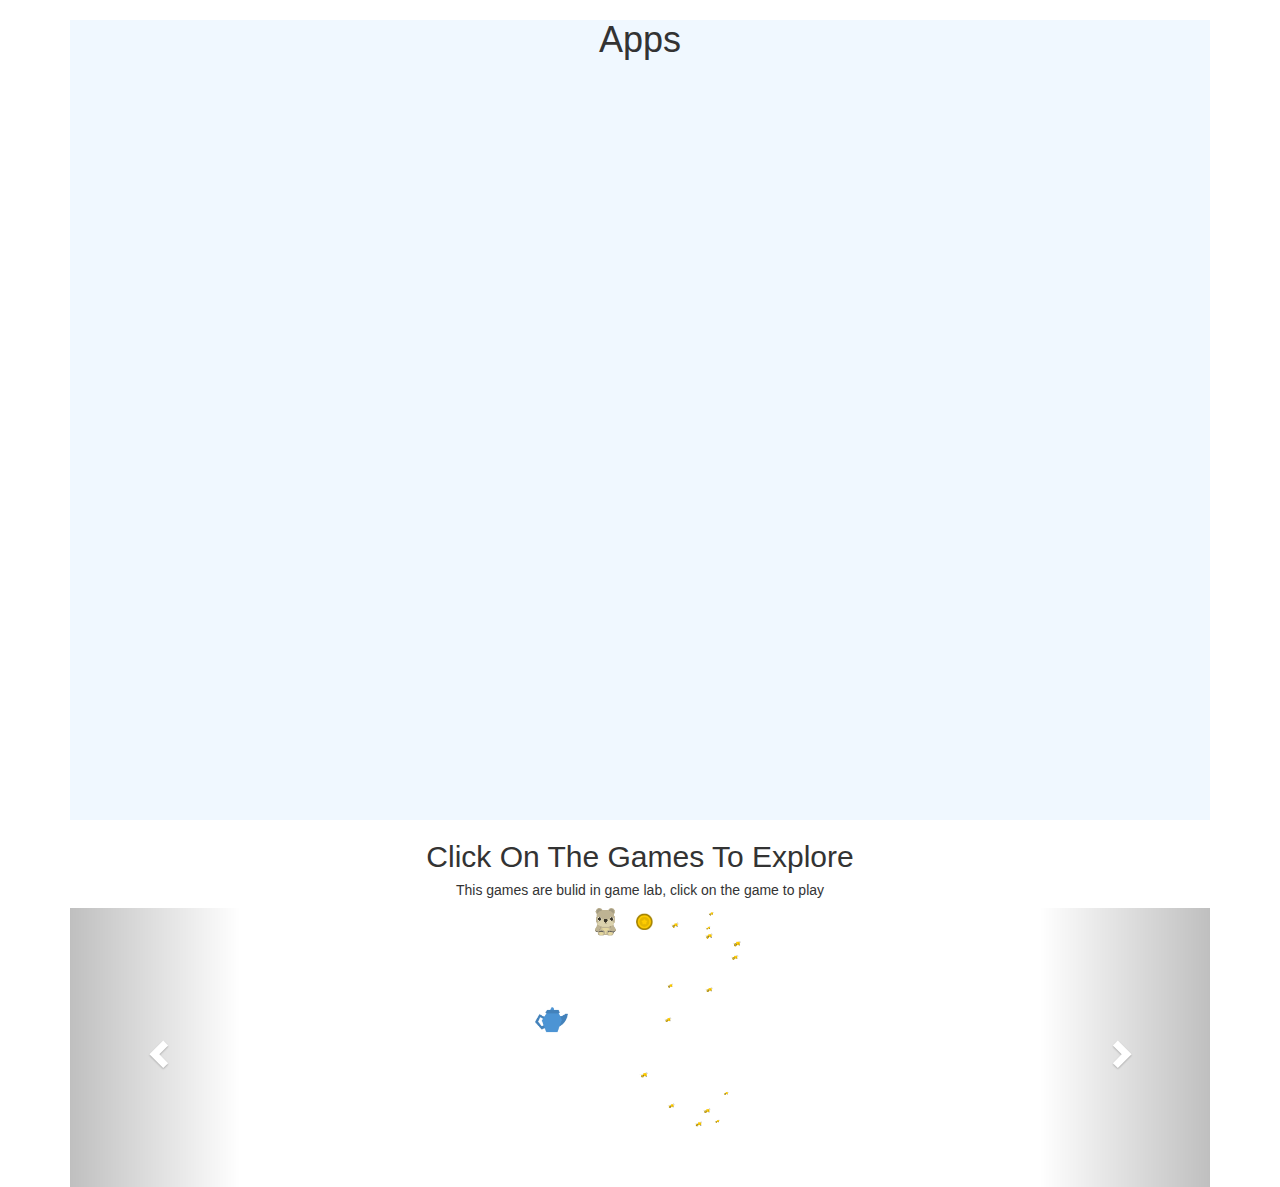
<file: ADV-C62-student/index.html>
<!DOCTYPE html>
<html lang="en">

<head>
    <title>Bootstrap Example</title>
    <meta charset="utf-8">
    <link rel="stylesheet" type="text/css" href="style.css">
    <link rel="stylesheet" href="https://maxcdn.bootstrapcdn.com/bootstrap/3.4.0/css/bootstrap.min.css">
    <script src="https://ajax.googleapis.com/ajax/libs/jquery/3.4.1/jquery.min.js"></script>
    <script src="https://maxcdn.bootstrapcdn.com/bootstrap/3.4.0/js/bootstrap.min.js"></script>
</head>

<body>

    <div class="container">

        <section id="app">
            <h1>Apps</h1>
            <div class="line"></div>
            <iframe width="400" height="620" style="border: 0px;" src="https://studio.code.org/projects/applab/AmAIOlod-80aGvVFcBdbfjebPGUlVaYjI8ECZcJtZks/embed"></iframe>
            <iframe width="400" height="620" style="border: 0px;" src="https://studio.code.org/projects/applab/U9AQsuLnTixFr5caYUBM9qmkuaPCvmuWblFMcUPrC14/embed"></iframe>
        </section>

        <h2>Click On The Games To Explore</h2>

        <h5>This games are bulid in game lab, click on the game to play</h5>

        <div id="myCarousel" class="carousel slide">
            <!-- Wrapper for slides -->

            <div class="carousel-inner">

                <div class="item active">

                    <center>

                        <a href="#" target="_blank">
                            <img src="Winne_Pooh.png" class="img-responsive"> </a>

                        <div class="carousel-content">

                            <p>Winne_Pooh</p>

                        </div>
                    </center>
                </div>

                <div class="item">

                    <center>

                        <a href="#" target="_blank">

                            <img src="Car_game.png" class="img-responsive">

                        </a>

                        <div class="carousel-content">

                            <p>Car_game</p>

                        </div>
                    </center>

                </div>
            </div>
            <!- Left and right controls> <a class="left carousel-control" href="#mycarousel" data-slide="prev">

                    <span class="glyphicon glyphicon-chevron-left">

                    </span> </a> <a class="right carousel-control" href="#myCarousel" data-slide="next">
                    <span class="glyphicon glyphicon-chevron-right">
                    </span></a>
        </div>

    </div>
</body>

</html>
</file>
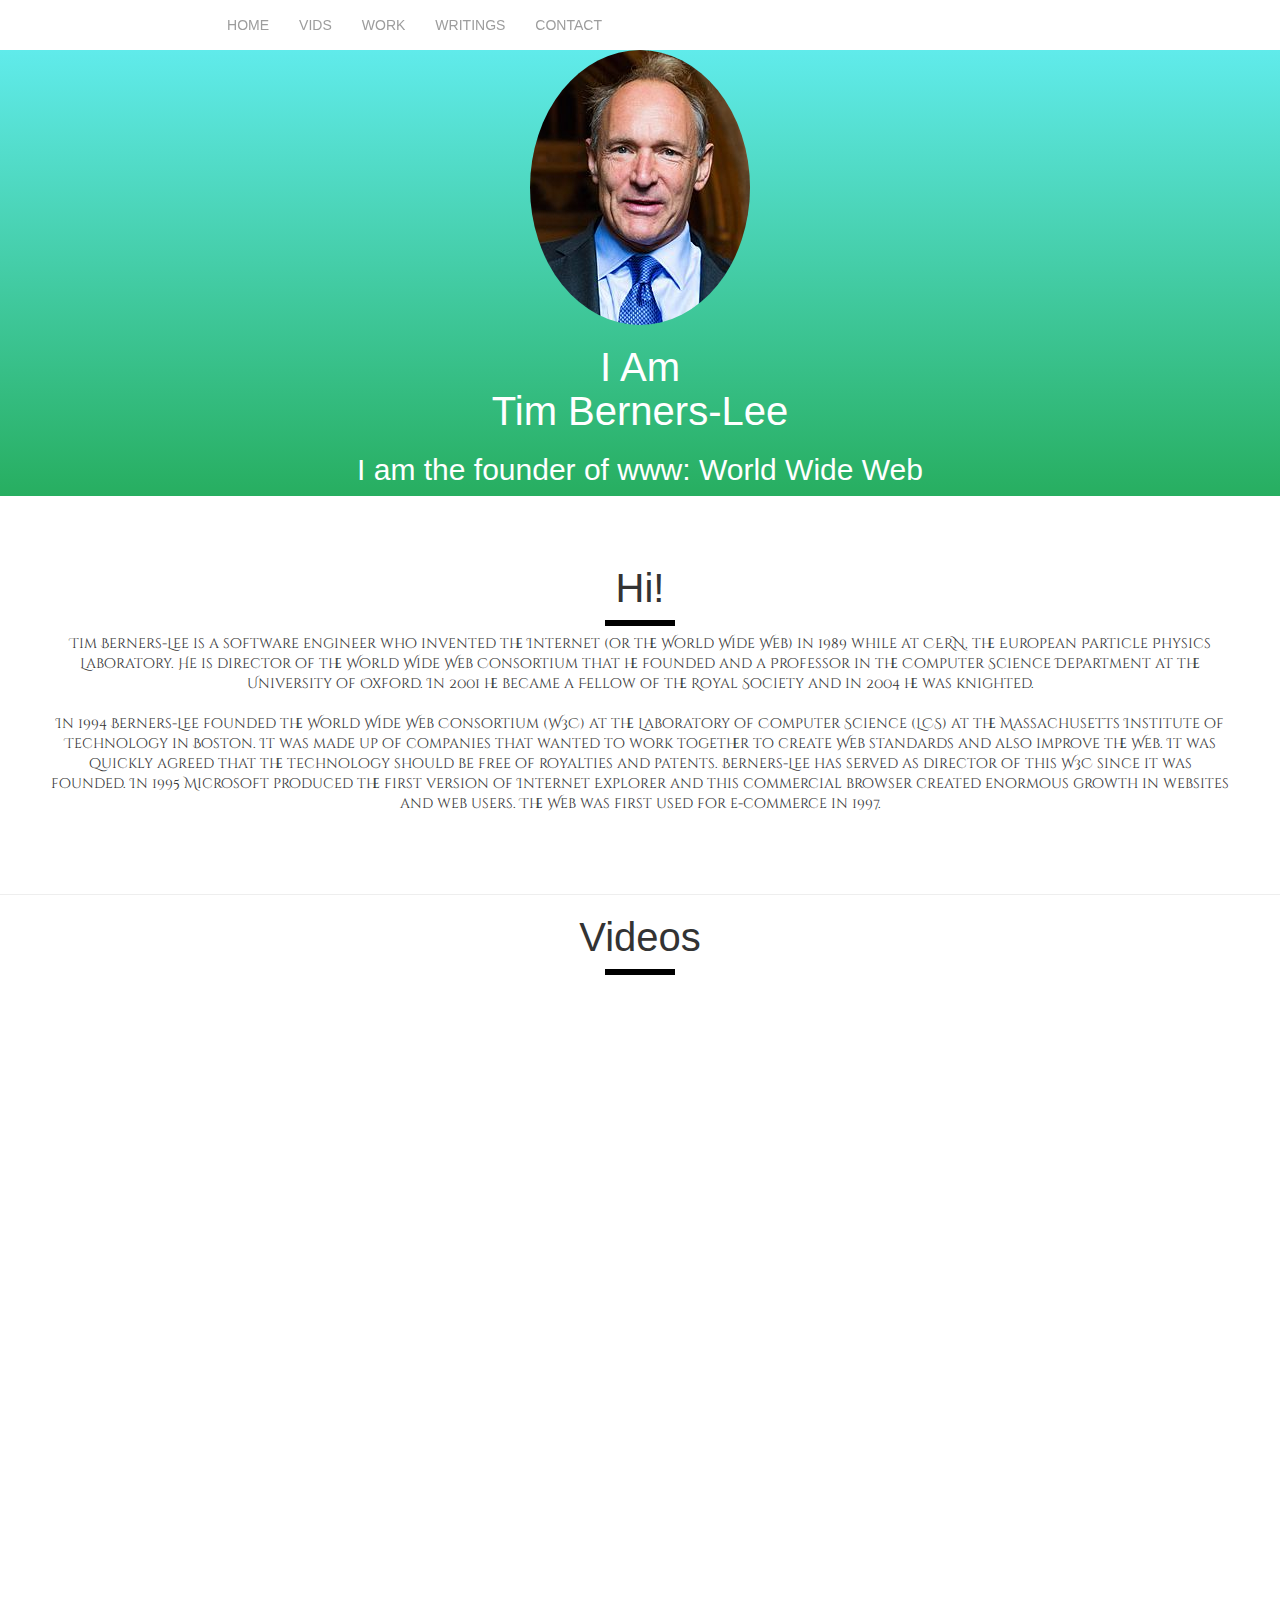
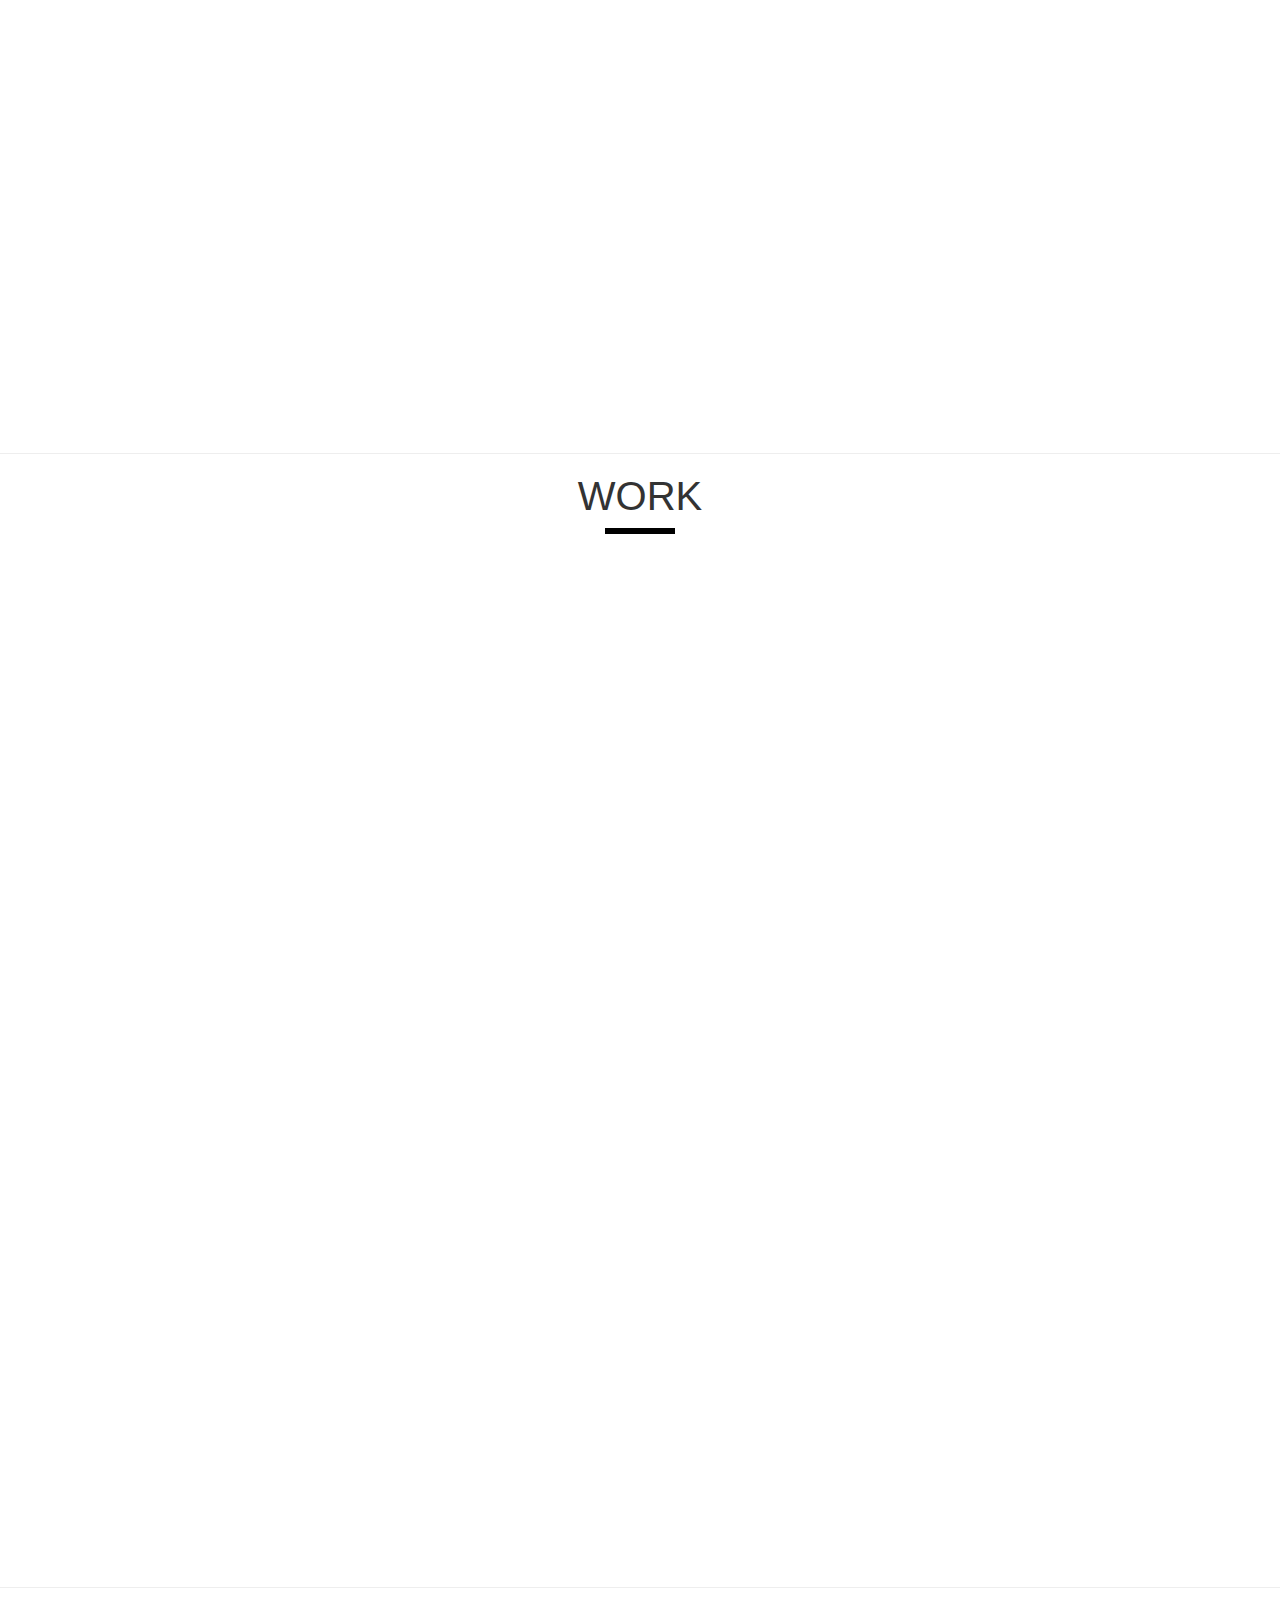
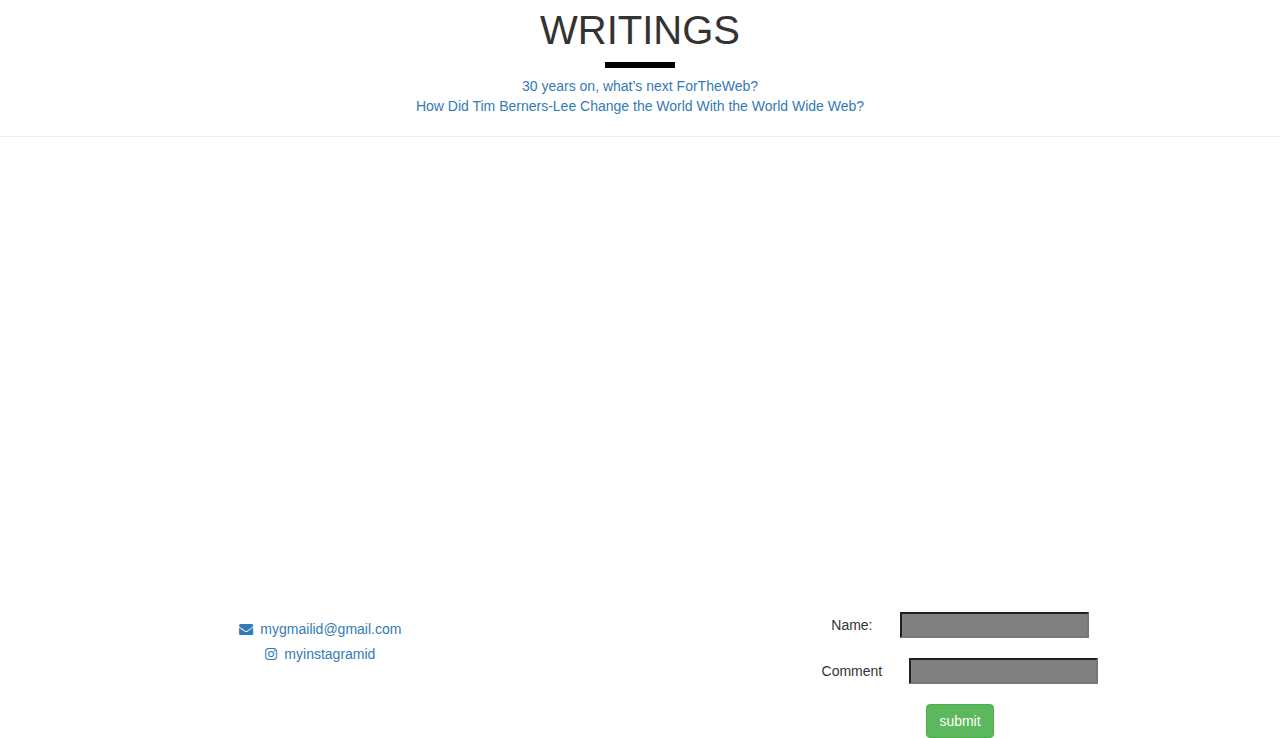
<file: ADV-C68-student/index.html>
<!DOCTYPE html>
<html lang="en">
<head>
    <meta charset="utf-8">
  <meta name="viewport" content="width=device-width, initial-scale=1">
    
<link rel="stylesheet" href="https://maxcdn.bootstrapcdn.com/bootstrap/3.4.0/css/bootstrap.min.css">
    
<script src="https://ajax.googleapis.com/ajax/libs/jquery/3.4.1/jquery.min.js"></script>

<script src="https://maxcdn.bootstrapcdn.com/bootstrap/3.4.0/js/bootstrap.min.js"></script>

<title>Sir Tim Berners-Lee</title>

<link href="https://fonts.googleapis.com/css?family=Cinzel+Decorative&display=swap" rel="stylesheet"> 

<link rel="stylesheet" href="https://cdnjs.cloudflare.com/ajax/libs/font-awesome/4.7.0/css/font-awesome.min.css">

<link rel="stylesheet" type="text/css" href="style.css">
 
</head>

<body>
<nav class="navbar-inverse my_nav_bar">
    <div class="navbar-header">
        <button type="button" class="navbar-toggle" data-toggle="collapse"data-target="#myNavbar">
            <span class="icon-bar"></span>
            <span class="icon-bar"></span>
            <span class="icon-bar"></span>
            <span class="icon-bar"></span>
        </button>
        <a class="navbar-brand" href="#">Debankit Bhattacharya</a>
    </div>
    <div class="collapse-navbar-collapse" id="myNavbar">
        <ul class="nav navbar-nav">
            <li><a href="#welcome">HOME</a></li>
            <li><a href="#videos">VIDS</a></li>
            <li><a href="#work">WORK</a></li>
            <li><a href="#writings">WRITINGS</a></li>
            <li><a href="#contact">CONTACT</a></li>

        </ul>
    </div>
</nav>


    <section id="welcome">
        <img src="stbl.jpg" class="profile img-circle">
        <h1 >I Am 
            <br>
            <span id="name" >Tim Berners-Lee</span>
        </h1>
        <h2 > I am the founder of www: World Wide Web</h2>
    </section>


    <section id="bio">
        <h1>Hi!</h1>
        <div class="line"></div>
        <p>Tim Berners-Lee is a software engineer who invented the Internet (or the World Wide Web) in 1989 while at CERN, the European Particle Physics Laboratory.

            He is director of the World Wide Web Consortium that he founded and a Professor in the Computer Science Department at the University of Oxford.

            In 2001 he became a Fellow of the Royal Society and in 2004 he was knighted.<br><br>In 1994 Berners-Lee founded the World Wide Web Consortium (W3C) at the Laboratory of Computer Science (LCS) at the Massachusetts Institute of Technology in Boston. It was made up of companies that wanted to work together to create Web standards and also improve the Web. It was quickly agreed that the technology should be free of royalties and patents. Berners-Lee has served as director of this W3C since it was founded.

            In 1995 Microsoft produced the first version of Internet Explorer and this commercial browser created enormous growth in websites and web users.

            The Web was first used for e-commerce in 1997.</p>
    </section>

<hr>
    <section id="videos">
        <h1>Videos</h1>
        <div class="line"></div>
        <br>
        <iframe src="https://www.youtube.com/embed/OM6XIICm_qo" frameborder="0" allow="accelerometer; autoplay; encrypted-media; gyroscope; picture-in-picture" allowfullscreen class="video1" height="500" > </iframe>
        <br>
        <br>

        <iframe height="500" src="https://www.youtube.com/embed/J8hzJxb0rpc" frameborder="0" allow="accelerometer; autoplay; encrypted-media; gyroscope; picture-in-picture" allowfullscreen class="video2" ></iframe>
    </section>

<hr>
    <section id="work" style="width: 100%;">
        <h1>WORK</h1>
        <div class="line"></div>
        <iframe class="work_iframe" height="1000" src="https://en.wikipedia.org/wiki/Tim_Berners-Lee#Career_and_research" frameborder="0" style="width: 80%; margin: 10px;"></iframe>

    </section>

    <hr>

    <section id="writings">
        <h1 style="f">WRITINGS</h1>
        <div class="line"></div>
        <a class="article" href="https://webfoundation.org/2019/03/web-birthday-30" target="_blank">30 years on, what’s next ForTheWeb?</a>
        <br>
        <a class="article" href="https://interestingengineering.com/how-did-tim-berners-lee-change-the-world-with-the-world-wide-web" target="_blank">How Did Tim Berners-Lee Change the World With the World Wide Web?</a>
    </section>
    <hr>

<section id="contact">
    <iframe src="https://www.google.com/maps/embed?pb=!1m14!1m8!1m3!1d15078.353856082635!2d72.8906491!3d19.1257017!3m2!1i1024!2i768!4f13.1!3m3!1m2!1s0x0%3A0xacf72f56793d190a!2sWHITEHAT%20EDUCATION%20TECHNOLOGY%20PVT%20LTD!5e0!3m2!1sen!2sin!4v1573468987088!5m2!1sen!2sin" height="450" frameborder="0"  allowfullscreen=""></iframe>


    <div class="contact_1 col-lg-6 col-md-6 col-sm-6 col-xs-12" >
           <a href="mailto:my@gmail.com?Subject=Hi">
               <h5><i class="fa fa-envelope"></i>&nbsp;&nbsp;mygmailid@gmail.com</h5>
            </a> 

           <a href="#"> 
               <h5><i class="fa fa-instagram" ></i>&nbsp;&nbsp;myinstagramid</h5>
            </a> 
        </div>
        <div class="contact_2 col-lg-6 col-md-6 col-sm-6 col-xs-12">
            <form>
                <span>
                    Name:
                </span>
                &nbsp;&nbsp;&nbsp;&nbsp;&nbsp;
                <input type="text" name="name" required>
                <br>
                <br>
                <span>
                    Comment
                </span>
                &nbsp;&nbsp;&nbsp;&nbsp;&nbsp;
                <input type="text" name="Comment" required>
                <br>
                <br>
                <input type="submit" value="submit" class="btn btn-success">
            </form>
        </div>
    
    </section>

</body></html>
</file>
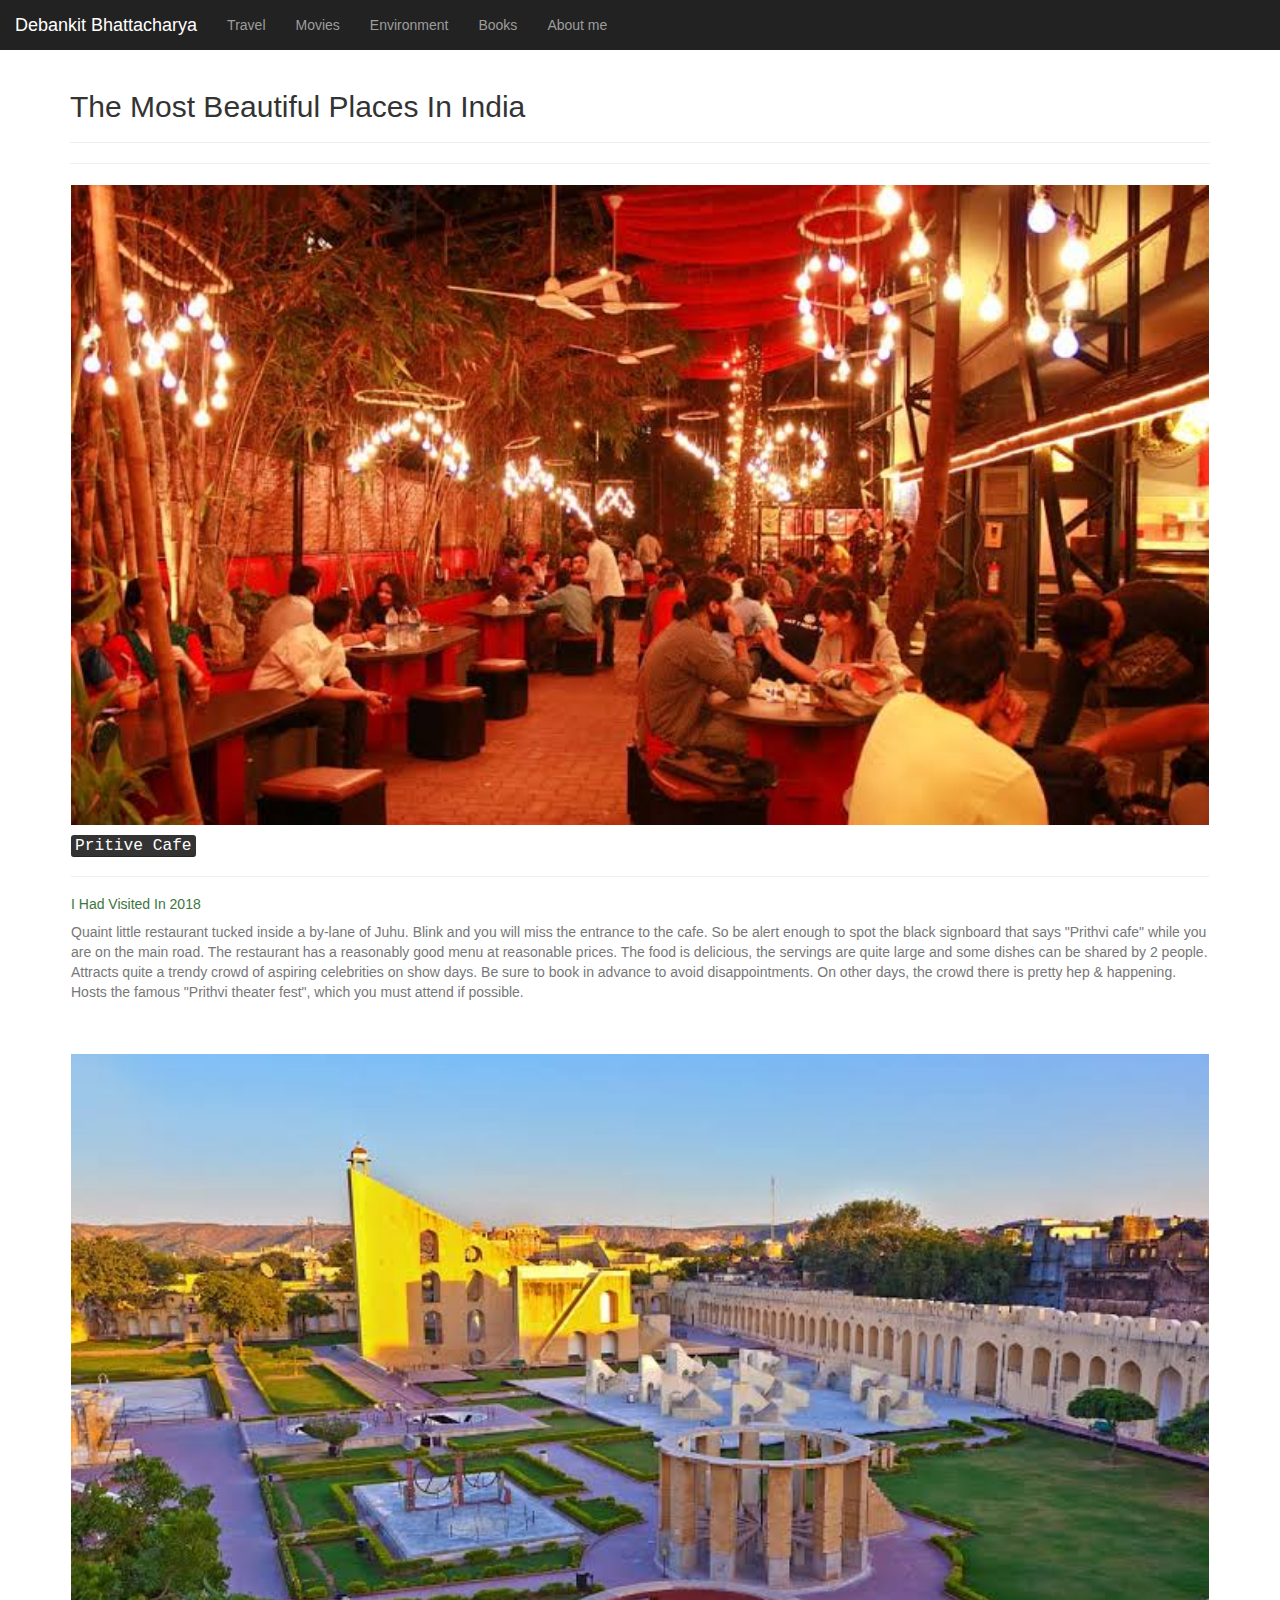
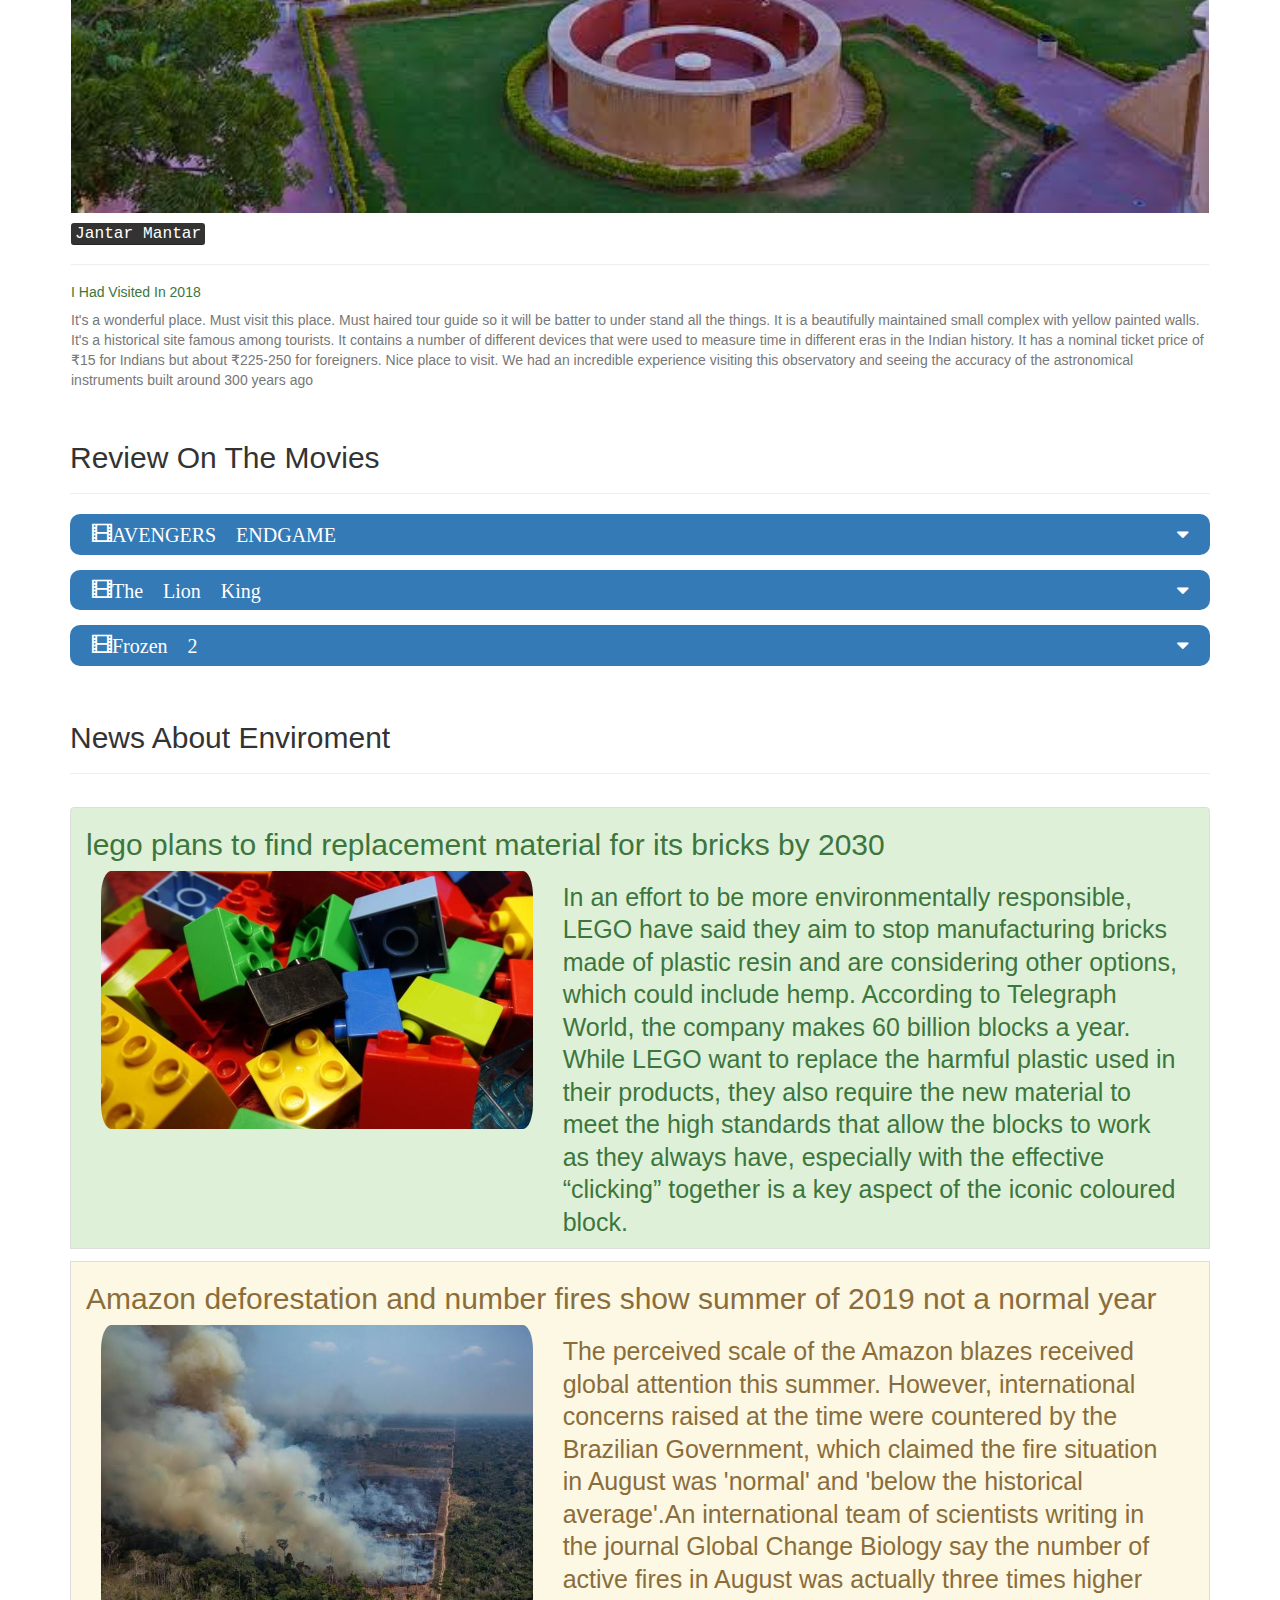
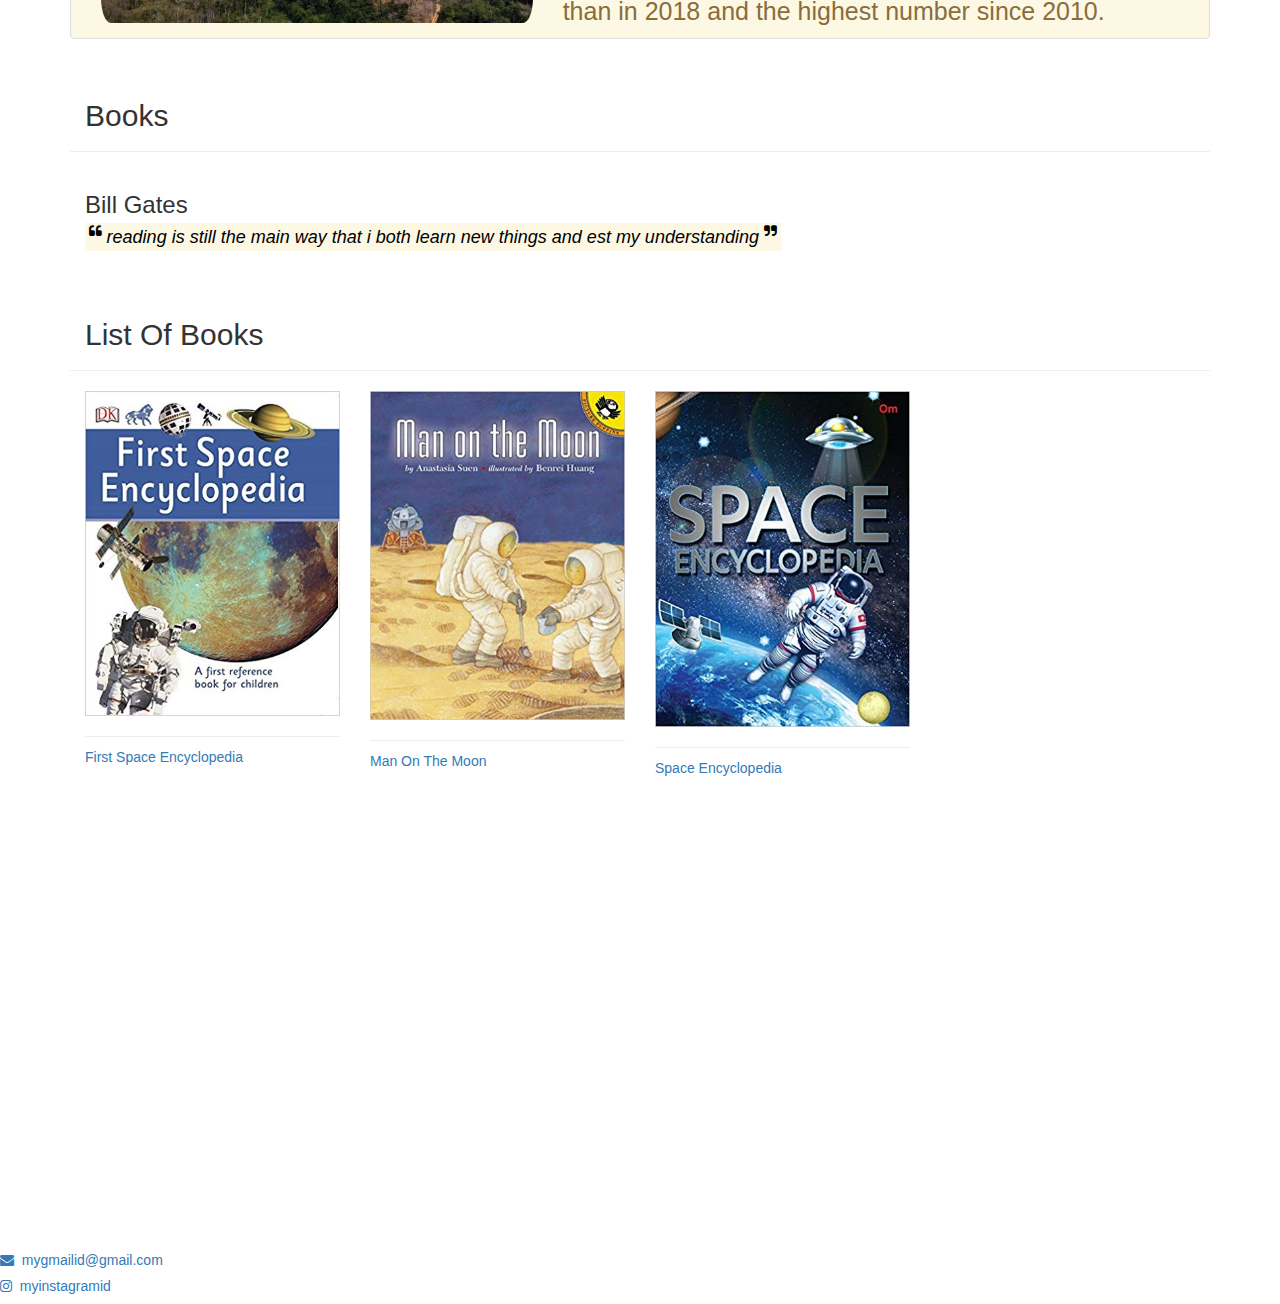
<file: ADV-C69-student/index.html>
<!DOCTYPE html>
<html>

<head>
    <title>Blog</title>
    <meta name="viewport" content="width=device-width, initial-scale=1">

    <link rel="stylesheet" href="https://maxcdn.bootstrapcdn.com/bootstrap/3.4.0/css/bootstrap.min.css">

    <script src="https://ajax.googleapis.com/ajax/libs/jquery/3.4.1/jquery.min.js"></script>

    <script src="https://maxcdn.bootstrapcdn.com/bootstrap/3.4.0/js/bootstrap.min.js"></script>

    <link rel="stylesheet" href="https://cdnjs.cloudflare.com/ajax/libs/font-awesome/4.7.0/css/font-awesome.min.css">

    <link rel="stylesheet" href="style.css">

</head>

<body>

    <nav class="navbar-inverse" style="position:sticky;top:0;z-index:99999">

        <div class="navbar-header">
            <button type="button" class="navbar-toggle" data-toggle="collapse" data-target="#myNavbar">
                <span class="icon-bar"></span>
                <span class="icon-bar"></span>
                <span class="icon-bar"></span>
            </button>
            <a class="navbar-brand" href="#"> Debankit Bhattacharya</a>
        </div>

        <div class="collapse navbar-collapse" id="myNavbar">
            <ul class="nav navbar-nav">
                <li><a href="#travel">Travel</a></li>
                <li><a href="#movies">Movies</a></li>
                <li><a href="#enviroment">Environment</a></li>
                <li><a href="#books">Books</a></li>
                <li><a href="#About_me">About me</a></li>
            </ul>
        </div>

    </nav>

    <div class="container">

        <div class="page-header" id="travel">

            <h2 class="text-capitalize"> The most beautiful places in India</h2>

        </div>
        <hr>
        <centre>
            <div class="travel_maindiv">
                <img class="img-responsive" src="trave1.jpeg">
                <h4 class="text-capitalize"> <kbd> pritive Cafe</kbd> </h4>

                <hr>
                <h5 class="text-capitalize text-success text-left ">
                    i had visited in 2018 </h5>

                <p class="text-muted text-left">Quaint little restaurant tucked inside a by-lane of Juhu. Blink and you will miss the entrance to the cafe. So be alert enough to spot the black signboard that says "Prithvi cafe" while you are on the main road. The restaurant has a reasonably good menu at reasonable prices. The food is delicious, the servings are quite large and some dishes can be shared by 2 people. Attracts quite a trendy crowd of aspiring celebrities on show days. Be sure to book in advance to avoid disappointments. On other days, the crowd there is pretty hep & happening. Hosts the famous "Prithvi theater fest", which you must attend if possible.</p>
            </div>

        </centre>
        <br>
        <br>
        <centre>
            <div class="travel_maindiv">
                <img class="img-responsive" src="travel2.jpeg">
                <h4 class="text-capitalize"> <kbd> jantar mantar </kbd> </h4>

                <hr>
                <h5 class="text-capitalize text-success text-left ">
                    i had visited in 2018 </h5>

                <p class="text-muted text-left">It's a wonderful place. Must visit this place. Must haired tour guide so it will be batter to under stand all the things. It is a beautifully maintained small complex with yellow painted walls. It's a historical site famous among tourists. It contains a number of different devices that were used to measure time in different eras in the Indian history. It has a nominal ticket price of ₹15 for Indians but about ₹225-250 for foreigners. Nice place to visit. We had an incredible experience visiting this observatory and seeing the accuracy of the astronomical instruments built around 300 years ago</p>
            </div>
        </centre>



        <div class="page-header" id="movies">
            <h2 class="text-capitalize">review on the movies</h2>
        </div>
        <div class="bg-primary movie_head" data-toggle="collapse" data-target="#avengers_endgame">

            <span class="glyphicon glyphicon-film">AVENGERS ENDGAME</span>

            <i class="fa fa-sort-desc"></i>
        </div>

        <div id="avengers_endgame" class="collapse">
            <div class="col-lg-3 col-md-3 col-sm-3 col-xs-12">
                <img src="movie1.jpeg" class="img-responsive img-thumbnail">
            </div>

            <div class="col-lg-9 col-md-9 col-sm-9 col-xs-12 movie_text">

                <h5 class=" text-success text-left text-capitalize">excellent film

                    <span class="glyphicon glyphicon-star"></span>
                    <span class="glyphicon glyphicon-star"></span>
                    <span class="glyphicon glyphicon-star"></span>
                    <span class="glyphicon glyphicon-star"></span>
                </h5>
                <p>Saw it today with my kids and they loved it.You should have a minimal previous understanding of the movies or you’ll miss 40% of the fun.At minimum:Infinity WarCivil WarBlack PantherAge ofAnt Man and the WaspProblem is that the whole movie is homage to all movies. Yet you will enjoy it a lot.There is at the beginning of the movie a (spoiler alert) head dismemberment that is quite impressive. But most is comic book style figand battles.Must go to bathroom just before the movie because ut does last 3 hours all worthwhile.</p>

            </div>

        </div>


        <div class="bg-primary movie_head" data-toggle="collapse" data-target="#The_lion_king">

            <span class="glyphicon glyphicon-film">The Lion King</span>

            <i class="fa fa-sort-desc"></i>
        </div>

        <div id="The_lion_king" class="collapse">
            <div class="col-lg-3 col-md-3 col-sm-3 col-xs-12">
                <img src="movie2.jpg" class="img-responsive img-thumbnail">
            </div>

            <div class="col-lg-9 col-md-9 col-sm-9 col-xs-12 movie_text">

                <h5 class=" text-success text-left text-capitalize">excellent film

                    <span class="glyphicon glyphicon-star"></span>
                    <span class="glyphicon glyphicon-star"></span>
                    <span class="glyphicon glyphicon-star"></span>
                    <span class="glyphicon glyphicon-star"></span>
                    <span class="glyphicon glyphicon-star"></span>
                    <span class="glyphicon glyphicon-star"></span>

                </h5>
                <p>Saw it today with my kids and they loved it.You should have a minimal previous understanding of the movies or you’ll miss 40% of the fun.At minimum:Infinity War Civil War Black Panther Age ofAnt Man and the Wasp Problem is that the whole movie is homage to all movies. Yet you will enjoy it a lot.There is at the beginning of the movie a (spoiler alert) head dismemberment that is quite impressive. But most is comic book style figand battles.Must go to bathroom just before the movie because ut does last 3 hours all worthwhile.</p>

            </div>

        </div>


        <div class="bg-primary movie_head" data-toggle="collapse" data-target="#Frozen_2">

            <span class="glyphicon glyphicon-film">Frozen 2</span>

            <i class="fa fa-sort-desc"></i>
        </div>

        <div id="Frozen_2" class="collapse">
            <div class="col-lg-3 col-md-3 col-sm-3 col-xs-12">
                <img src="movie4.jpeg" class="img-responsive img-thumbnail">
            </div>

            <div class="col-lg-9 col-md-9 col-sm-9 col-xs-12 movie_text">

                <h5 class=" text-success text-left text-capitalize">excellent film

                    <span class="glyphicon glyphicon-star"></span>
                    <span class="glyphicon glyphicon-star"></span>
                    <span class="glyphicon glyphicon-star"></span>
                    <span class="glyphicon glyphicon-star"></span>
                    <span class="glyphicon glyphicon-star"></span>
                </h5>
                <p>Saw it today with my kids and they loved it.You should have a minimal previous understanding of the movies or you’ll miss 40% of the fun.At minimum:Infinity WarCivil WarBlack PantherAge ofAnt Man and the WaspProblem is that the whole movie is homage to all movies. Yet you will enjoy it a lot.There is at the beginning of the movie a (spoiler alert) head dismemberment that is quite impressive. But most is comic book style figand battles.Must go to bathroom just before the movie because ut does last 3 hours all worthwhile.</p>

            </div>

        </div>

        <div class="page-header" id="Enviroment">
            <h2 class="text-capitalize">news about enviroment</h2>
        </div>

        <ul class="list-group">

            <li class="list-group-item list-group-item-success col-lg-12 col-md-12 col-sm-12 col-xs-12 environment_li">

                <h4> lego plans to find replacement material for its bricks by 2030 </h4>

                <img src="e1.jpeg" class=" img-responsive col-lg-5 col-md-5 col-sm-5 col-xs-12">

                <p class="list-group-item-text col-lg-7 col-md-7 col-sm-7 col-xs-12">
                    In an effort to be more environmentally responsible, LEGO have said they aim to stop manufacturing bricks made of plastic resin and are considering other options, which could include hemp. According to Telegraph World, the company makes 60 billion blocks a year. While LEGO want to replace the harmful plastic used in their products, they also require the new material to meet the high standards that allow the blocks to work as they always have, especially with the effective “clicking” together is a key aspect of the iconic coloured block.</p>


            </li>
            <li class="list-group-item list-group-item-warning col-lg-12 col-md-12 col-sm-12 col-xs-12 environment_li">

                <h4> Amazon deforestation and number fires show summer of 2019 not a normal year </h4>

                <img src="e3.jpeg" class=" img-responsive col-lg-5 col-md-5 col-sm-5 col-xs-12">

                <p class="list-group-item-text col-lg-7 col-md-7 col-sm-7 col-xs-12">
                    The perceived scale of the Amazon blazes received global attention this summer. However, international concerns raised at the time were countered by the Brazilian Government, which claimed the fire situation in August was 'normal' and 'below the historical average'.An international team of scientists writing in the journal Global Change Biology say the number of active fires in August was actually three times higher than in 2018 and the highest number since 2010.</p>


            </li>
        </ul>

        <div class="page-header col-lg-12 col-md-12 col-sm-12 col-xs-12" id="books">
            <h2 class="text-capitalize">books</h2>
        </div>

        <div class=" col-lg-12 col-md-12 col-sm-12 col-xs-12">

            <h3 class="text-capitalize"> bill gates </h3>
            <h4>
                
                <mark class="header_entrepeneur">
                
               <i>
                    <sup><i class=" fa fa-quote-left" ></i></sup>
                   reading is still the main way that i both learn new things and est my understanding
                   <sup><i class=" fa fa-quote-right" ></i></sup>
                    </i>         
                </mark>      
         </h4>

        </div>

        <div class="page-header col-lg-12 col-md-12 col-sm-12 col-xs-12" >
        <h2 class="text-capitalize">list of books</h2>
        </div>
        <div class="col-lg-3 col-md-3 col-sm-3 col-xs-6 book"data-toggle="modal"data-target="#First_Space_Encyclopaedia">
        <img src="s1.jpg" class="img-responsive">
            <hr>
            <p class="text-primary text-capitalize">first space encyclopedia</p>
        </div>

<div class="modal fade" id="First_Space_Encyclopaedia">
        
        <div class="modal-dialog">
    <div class="modal-content">
            <div class="modal-header">
        <button type="button" class="close" data-dismiss="modal">&times;</button>
                <h4 class="modal-title text-capitalize">first space encyclopedia</h4>
        </div>
        
        <div class="modal-body">
        <img src="s1.jpg" class="img-responsive img_modal">
             
            <p class="p_model text-capitalize">Zoom off into the galaxy and investigate all the planets, from Earth to Mars with First Space Encyclopaedia. Packed full of stunning photography, quizzes and amazing facts, children will become space experts in no time. Covering everything from observatories and rockets, to the solar system and the death of stars, children will discover all about space and space travel</p>
            
            <a href="https://www.amazon.in/First-Space-Encyclopaedia-DK/dp/0241293421/ref=sr_1_6?crid=176WU3JFDK2JP&keywords=books+on+space+for+kids&qid=1575444723&sprefix=books+on%2Caps%2C285&sr=8-6"><b>BEST BUY LINK</b></a>
                
             
        </div>
        
            </div>
    </div>
             
        </div>
        
        
       
<div class="col-lg-3 col-md-3 col-sm-3 col-xs-6 book"data-toggle="modal"data-target="#Man_On_The_Moon">
        <img src="s2.jpg" class="img-responsive">
            <hr>
            <p class="text-primary text-capitalize">man on the moon</p>
        </div>

<div class="modal fade" id="Man_On_The_Moon">
        
        <div class="modal-dialog">
    <div class="modal-content">
            <div class="modal-header">
        <button type="button" class="close" data-dismiss="modal">&times;</button>
                <h4 class="modal-title text-capitalize">man on the moon</h4>
        </div>
        
        <div class="modal-body">
        <img src="s2.jpg" class="img-responsive img_modal">
             
            <p class="p_model text-capitalize">Zoom off into the galaxy and investigate all the planets, from Earth to Mars with First Space Encyclopaedia. Packed full of stunning photography, quizzes and amazing facts, children will become space experts in no time. Covering everything from observatories and rockets, to the solar system and the death of stars, children will discover all about space and space travel</p>
            
            <a href="https://www.amazon.in/First-Space-Encyclopaedia-DK/dp/0241293421/ref=sr_1_6?crid=176WU3JFDK2JP&keywords=books+on+space+for+kids&qid=1575444723&sprefix=books+on%2Caps%2C285&sr=8-6"><b>BEST BUY LINK</b></a>
                
             
        </div>
        
            </div>
    </div>
        </div>
        
        
   
 <div class="col-lg-3 col-md-3 col-sm-3 col-xs-6 book"data-toggle="modal"data-target="#Space_Encyclopaedia">
        <img src="s3.jpg" class="img-responsive">
            <hr>
            <p class="text-primary text-capitalize"> space encyclopedia</p>
        </div>

<div class="modal fade" id="Space_Encyclopaedia">
        
        <div class="modal-dialog">
    <div class="modal-content">
            <div class="modal-header">
        <button type="button" class="close" data-dismiss="modal">&times;</button>
                <h4 class="modal-title text-capitalize"> space encyclopedia</h4>
        </div>
        
        <div class="modal-body">
        <img src="s3.jpg" class="img-responsive img_modal">
             
            <p class="p_model text-capitalize">Zoom off into the galaxy and investigate all the planets, from Earth to Mars with First Space Encyclopaedia. Packed full of stunning photography, quizzes and amazing facts, children will become space experts in no time. Covering everything from observatories and rockets, to the solar system and the death of stars, children will discover all about space and space travel</p>
            
            <a href="https://www.amazon.in/First-Space-Encyclopaedia-DK/dp/0241293421/ref=sr_1_6?crid=176WU3JFDK2JP&keywords=books+on+space+for+kids&qid=1575444723&sprefix=books+on%2Caps%2C285&sr=8-6"><b>BEST BUY LINK</b></a>
                
             
        </div>
        
            </div>
    </div>
        </div>
        
        
    </div>









    <section id="contact">
        <iframe src="https://www.google.com/maps/embed?pb=!1m14!1m8!1m3!1d15078.353856082635!2d72.8906491!3d19.1257017!3m2!1i1024!2i768!4f13.1!3m3!1m2!1s0x0%3A0xacf72f56793d190a!2sWHITEHAT%20EDUCATION%20TECHNOLOGY%20PVT%20LTD!5e0!3m2!1sen!2sin!4v1573468987088!5m2!1sen!2sin" height="450" frameborder="0" allowfullscreen=""></iframe>


        <div class="contact_1">

            <a href="mailto:my@gmail.com?Subject=Hi">
                <h5><i class="fa fa-envelope"></i>&nbsp;&nbsp;mygmailid@gmail.com</h5>
            </a>

            <a href="#">
                <h5><i class="fa fa-instagram"></i>&nbsp;&nbsp;myinstagramid</h5>
            </a>
        </div>
    </section>


</body>

</html>
</file>
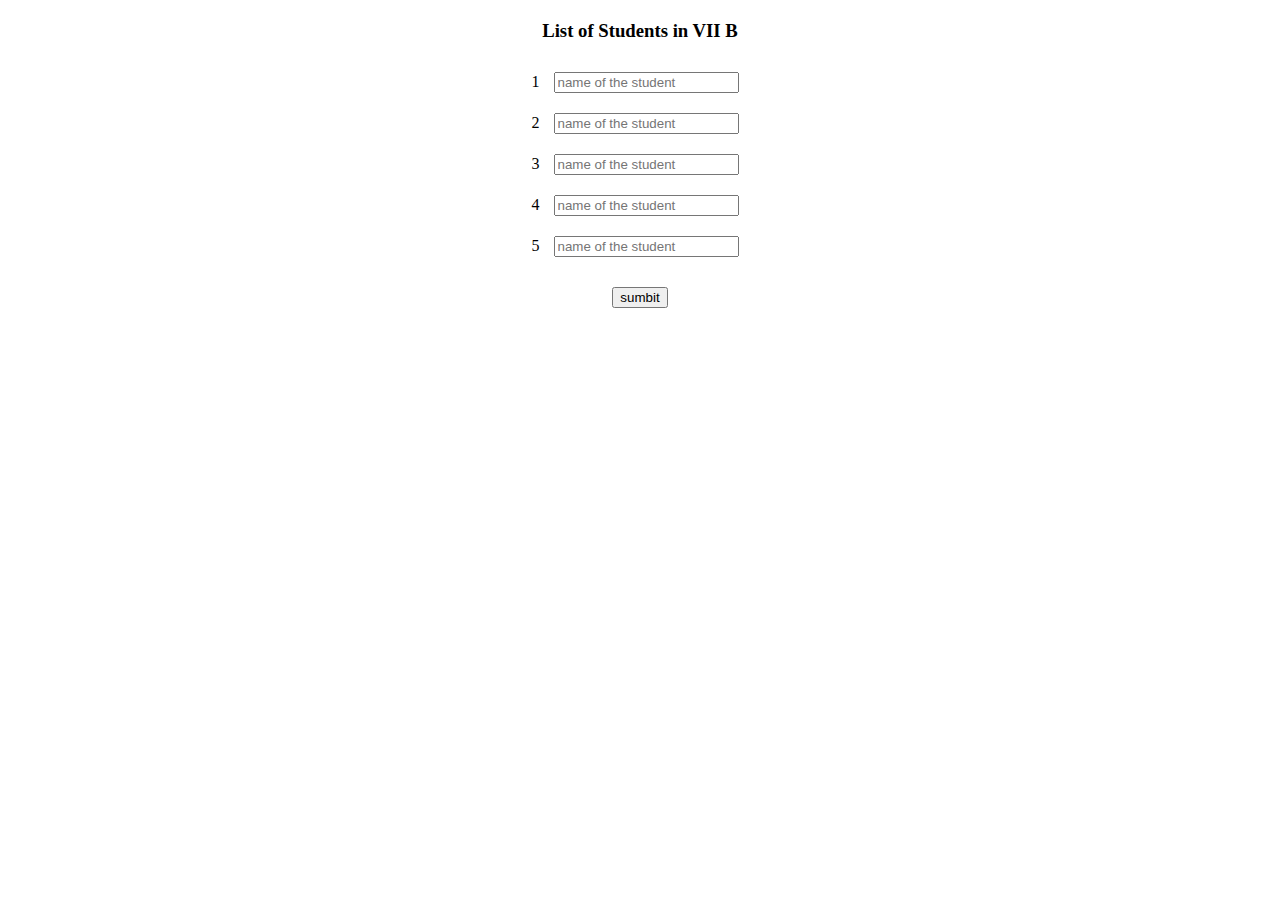
<file: C79/index.html>
<html>
<head>
    <title>C79</title>
    <link rel="stylesheet" href="style.css">
    <script src="main.js"></script>
</head>

<body>
<center>
    <h3 style="margin-top: 20px; margin-bottom: 20px;">List of Students in VII B</h3> 
    <div>
        <span>1</span>
        <input type="text" placeholder="name of the student" id="name_1">
        <br>
        <span>2</span>
        <input type="text" placeholder="name of the student" id="name_2">
        <br>
        <span>3</span>
        <input type="text" placeholder="name of the student" id="name_3">
        <br>
        <span>4</span>
        <input type="text" placeholder="name of the student" id="name_4">
        <br>
        <span>5</span>
        <input type="text" placeholder="name of the student" id="name_5">
        <br>
        <button onclick="sumbit()" id="sumbit_button">sumbit</button>
       <div id="display_name" style="font-weight: bold;">
         

       </div>
       <button onclick="sorting()" id="sort_button">sort</button>
    </div>
</center> 

</body>

</html>
</file>
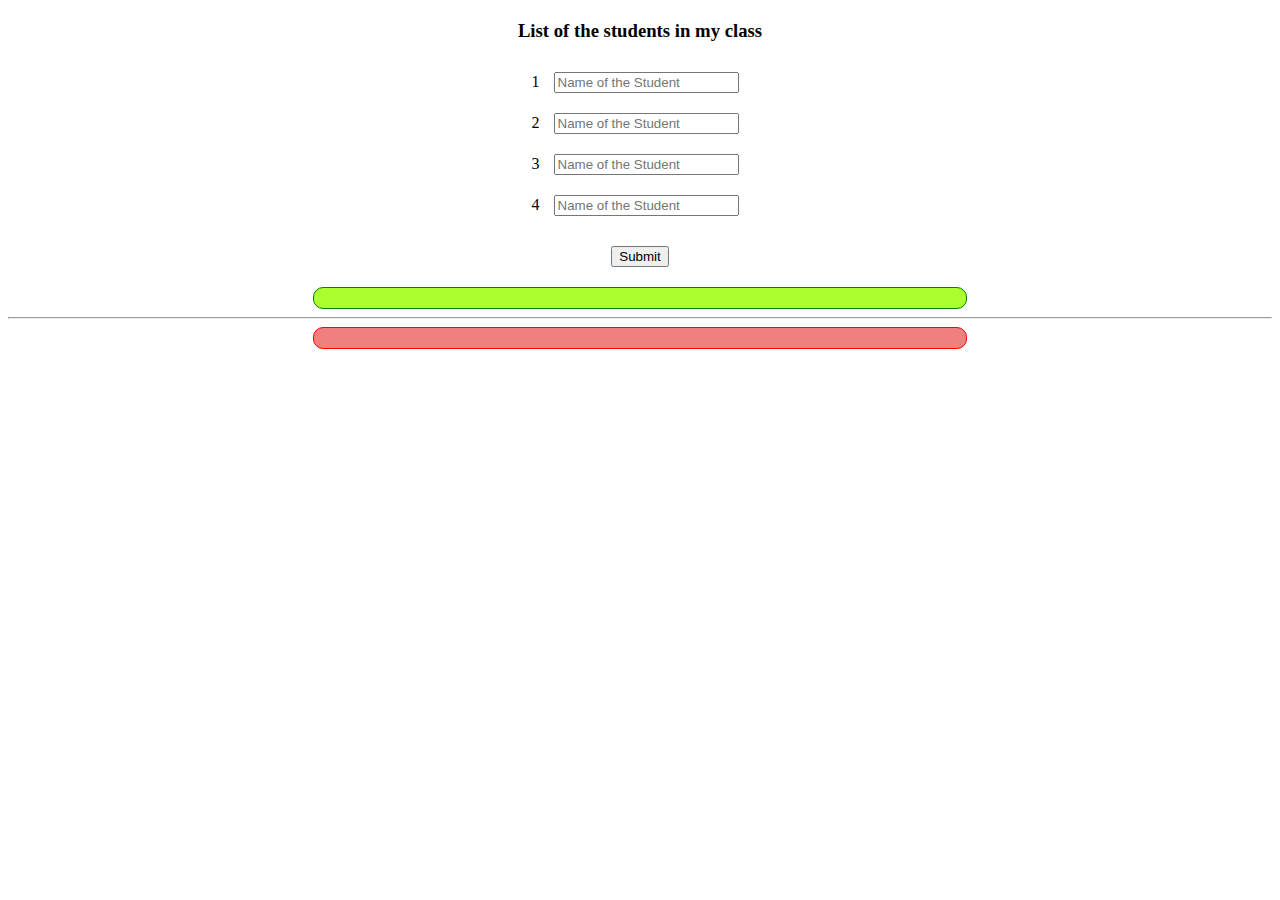
<file: C80/index.html>
<!DOCTYPE html>
<html>
<head>
	<title>C80</title>
<link rel="stylesheet" type="text/css" href="style.css">
	<script src="main.js"></script>

</head>
<body>
<center>
<h3 style="margin-top: 20px; margin-bottom: 20px; ">
	List of the students in my class
</h3>

<div id="rows">
<span>1</span>
<input type="text" placeholder="Name of the Student" id="name_of_the_student_1">
<br>

<span>2</span>
<input type="text" placeholder="Name of the Student" id="name_of_the_student_2">
<br>

<span>3</span>
<input type="text" placeholder="Name of the Student" id="name_of_the_student_3">
<br>

<span>4</span>
<input type="text" placeholder="Name of the Student" id="name_of_the_student_4">
</div>

<button onclick="submit()" id="submit_button">
	Submit
</button>

<div id="display_name_with_commas">
</div>

<hr>

<div id="display_name_without_commas">
</div>


<button onclick="sorting()" id="sort_button">
	Sort
</button>
</center>

</body>
</html>
</file>
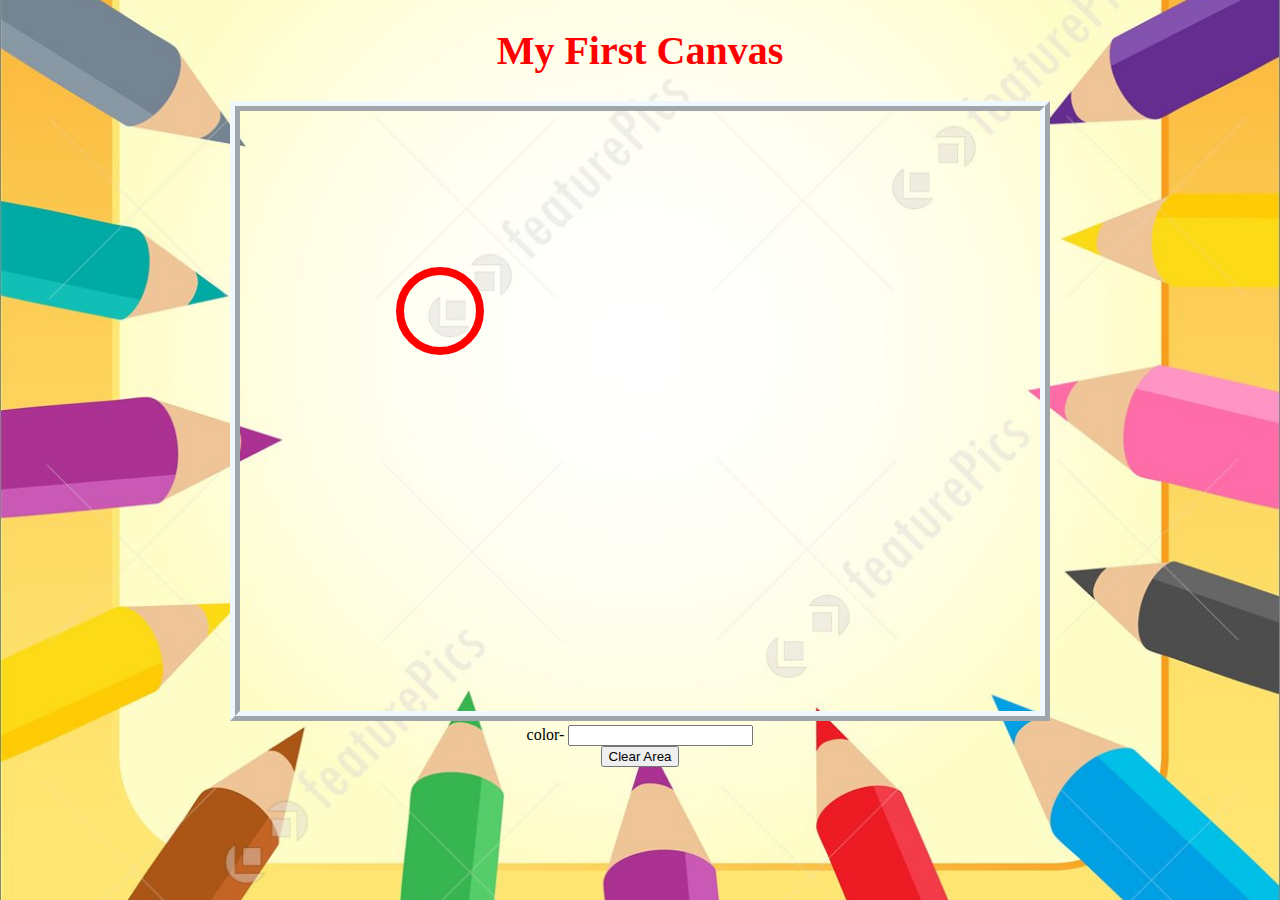
<file: C81CanvasCircle/index.html>
<!DOCTYPE html>
<html>

    <head>

        <title>C81</title>
        <link rel="stylesheet" type="text/css" href="C81style.css">
    </head>
    
    <body class="body_backgorund">
    
        <center>
            <h1>My First Canvas</h1>
            <canvas id="myCanvas" width="800" height="600">
        </canvas>
            <br>
    
            <span>color-</span> <input type="text" id="color">
            <br> 
            <button onclick="clear_area()"> Clear Area </button>
        </center>
        <script src="C81main.js"></script>
    </body>
    
    </html>
</file>
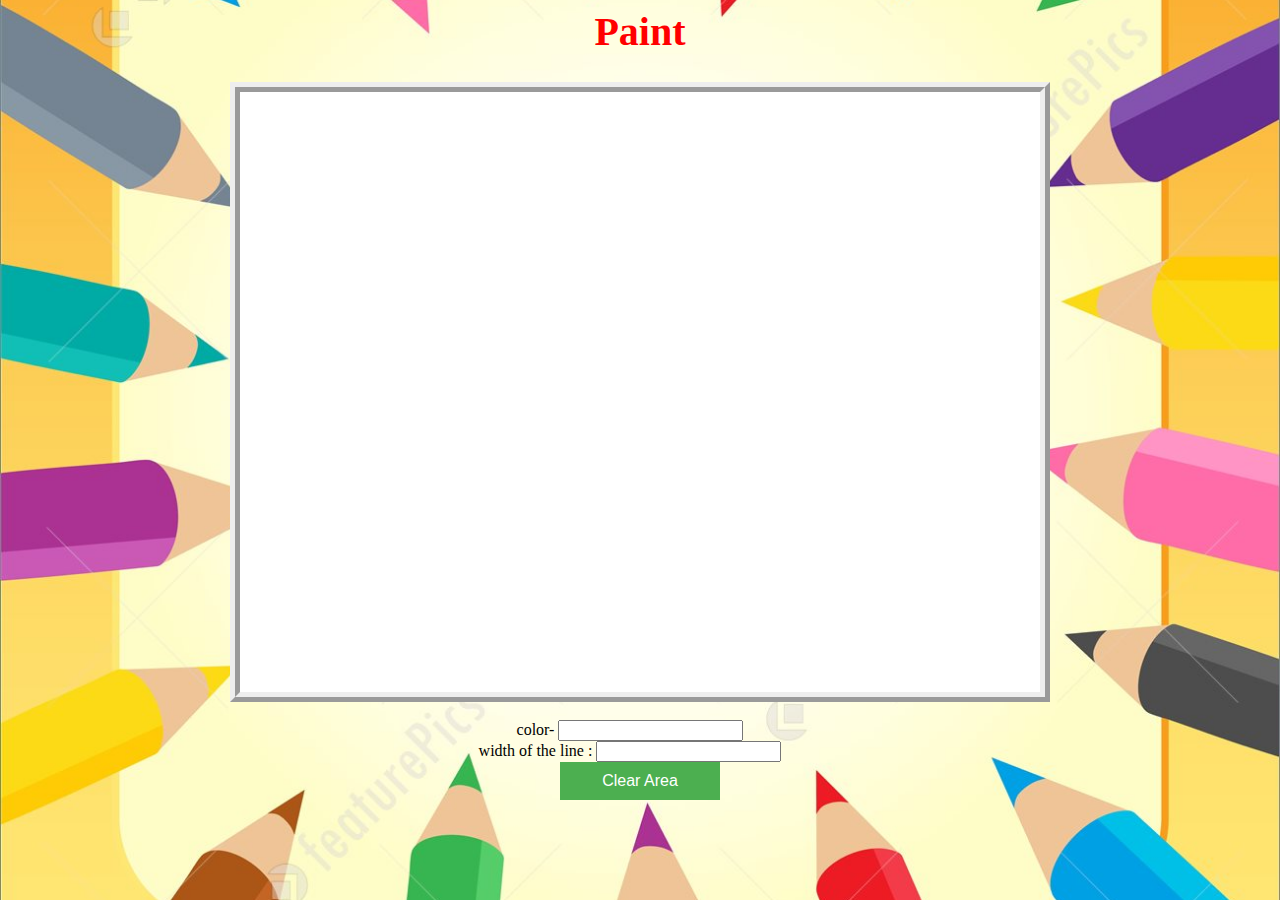
<file: C82CanvasPaint/index.html>
<html>

<head>
    <link rel="stylesheet" type="text/css" href="style.css">
    <script type="text/javascript">
    </script>

</head>

<body class="body_backgorund">

    <div align="center">
        <h1>Paint</h1>

        <canvas id="myCanvas" width="800" height="600"></canvas>
        <br><br>

        <!--Additional activity -->
        <span>color-</span> <input type="text" id="color">
        <br>
        <span>width of the line :</span> <input type="text" id="line_width">
        <br>
        <button onclick="clear_area()"> Clear Area </button>

    </div>
    <script src="main.js"></script>
</body>

</html>
</file>
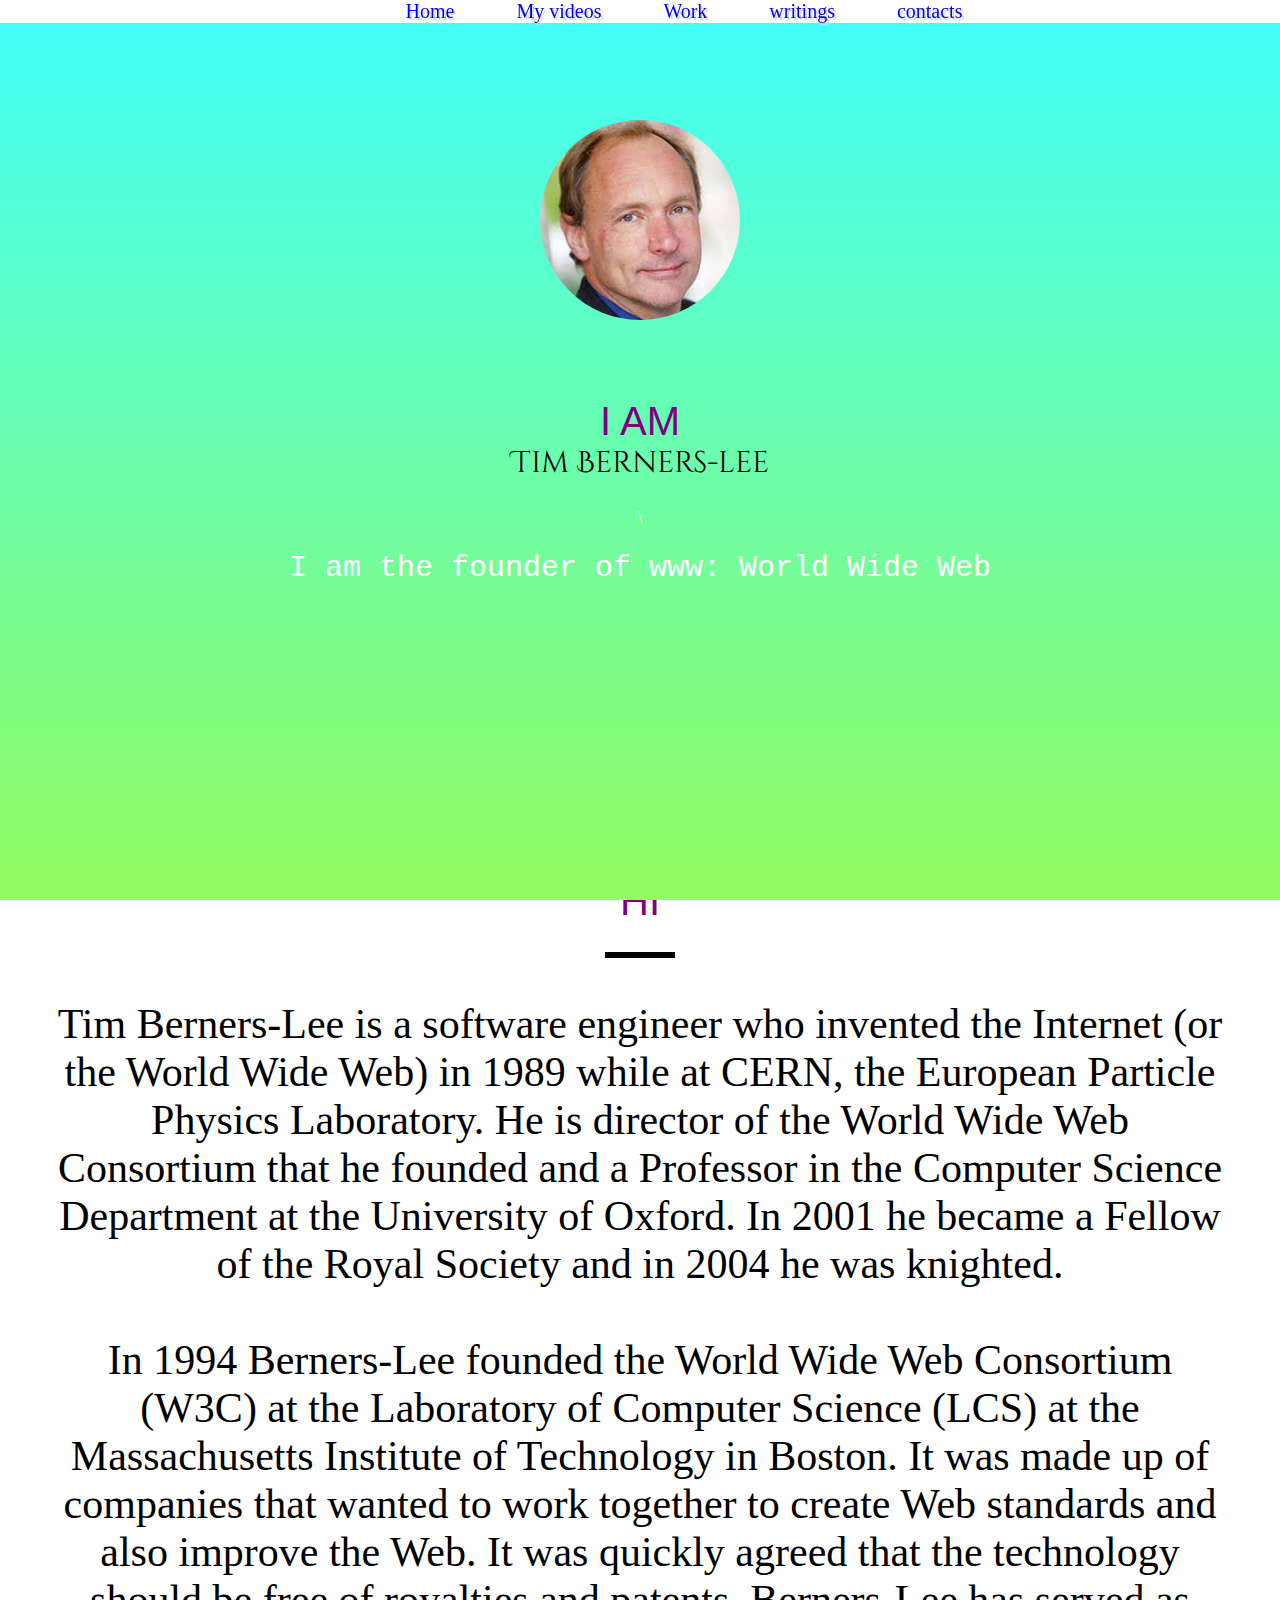
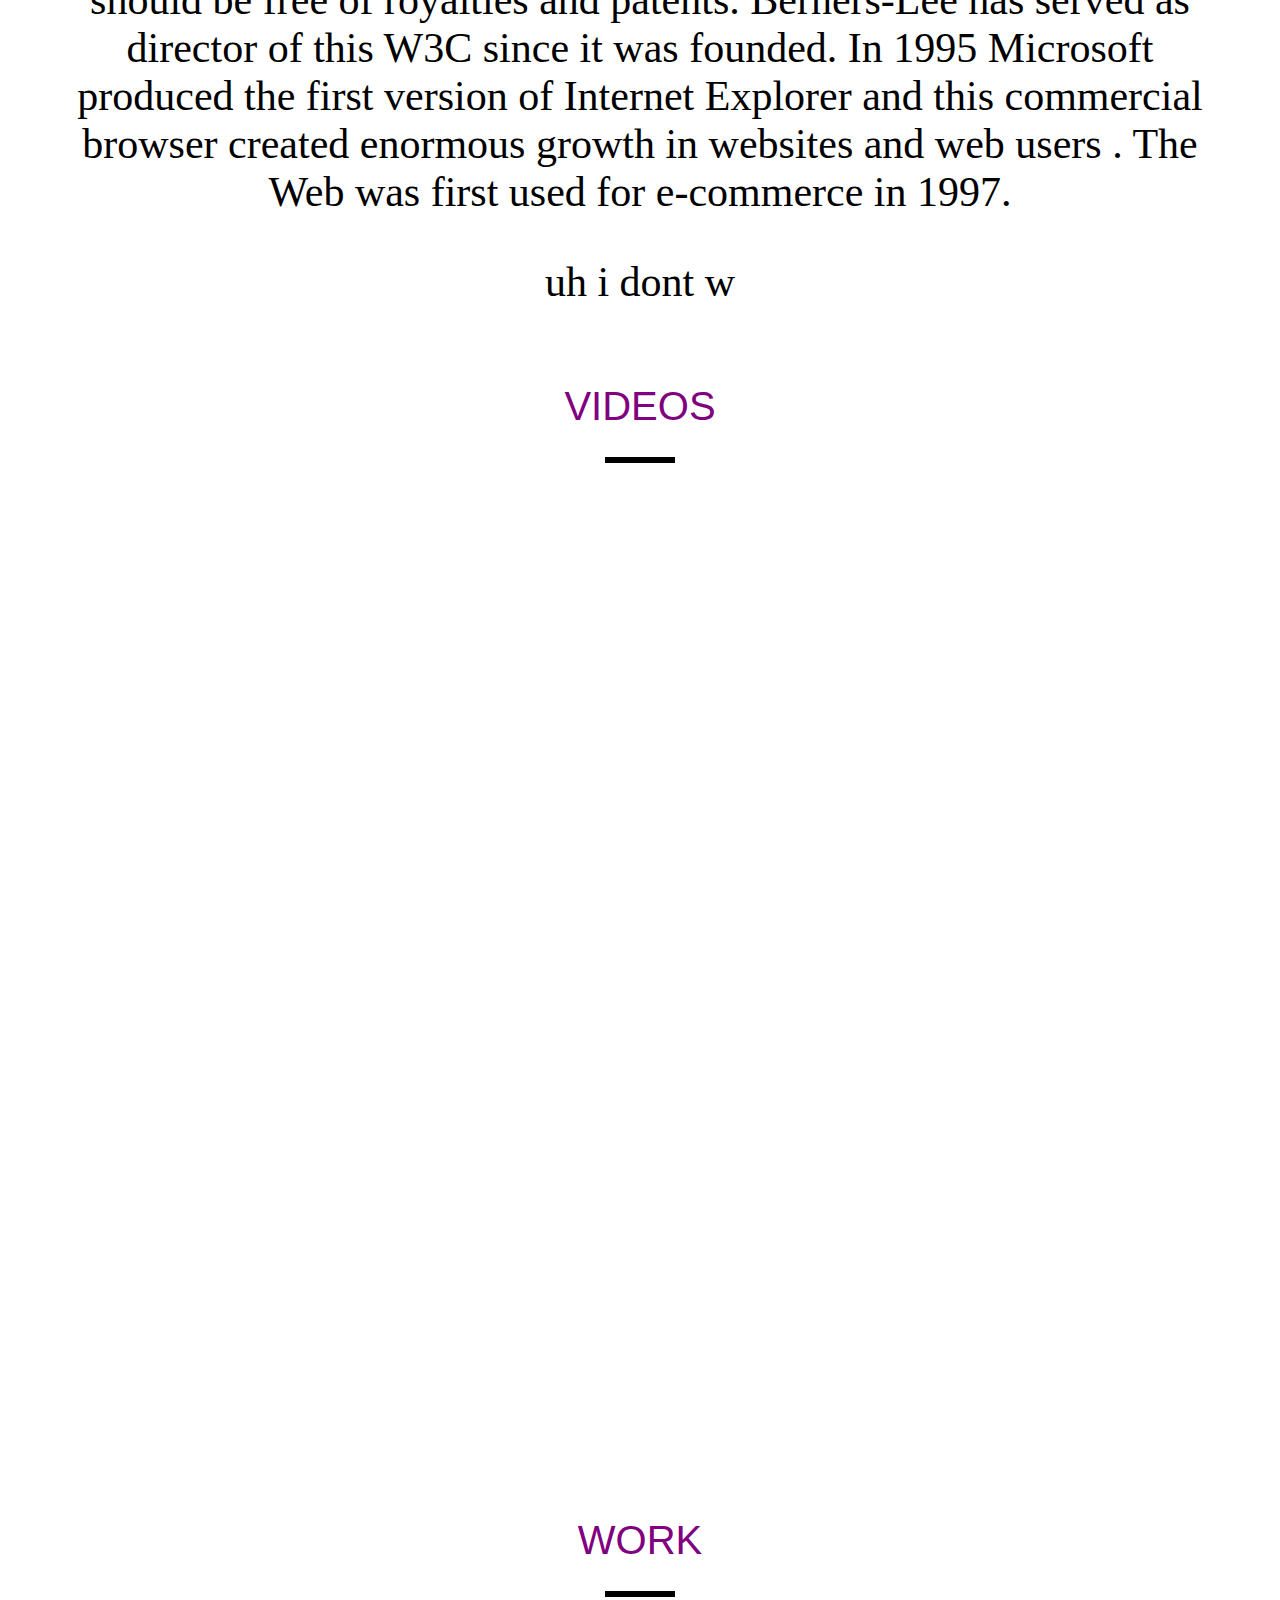
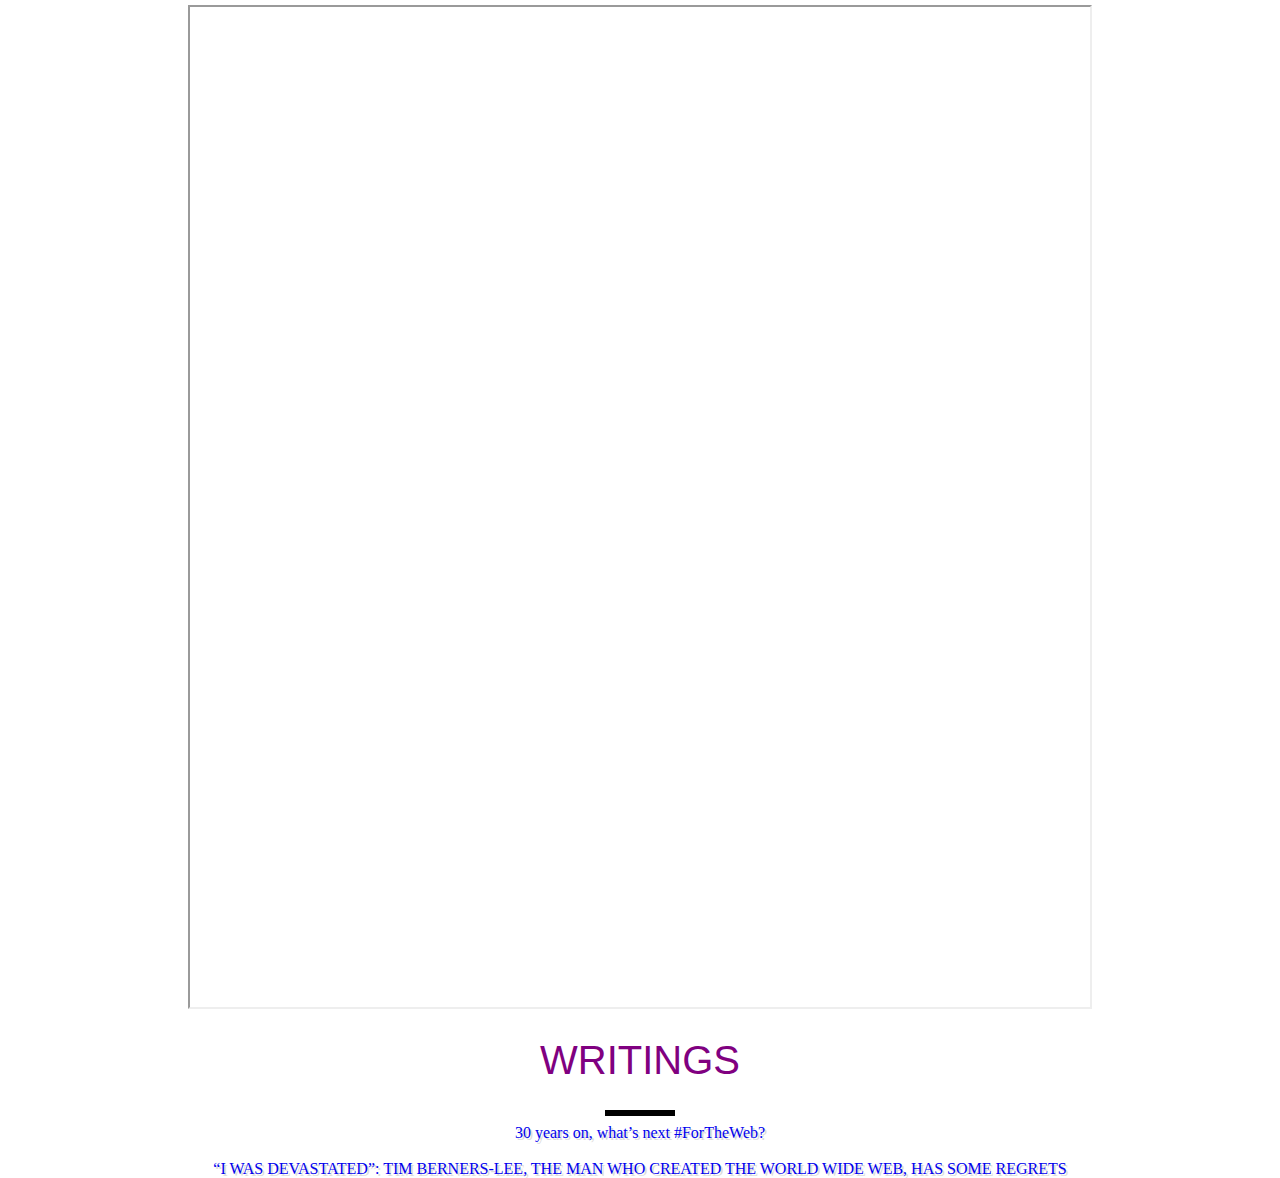
<file: Bracket files/class57/index.html>
<html>

<head>
    <title>
        Sir Tim Berners Lee</title>
    <link rel="stylesheet" href="style.css">
    <link href="https://fonts.googleapis.com/css2?family=Cinzel+Decorative:wght@700&display=swap" rel="stylesheet">
</head>

<body>
    <ul class="Menu">
        <li class="link"><a href="#welcome"> Home</a></li>
        <li class="link"><a href="#videos"> My videos</a></li>
        <li class="link"><a href="#work"> Work</a></li>
        <li class="link"><a href="#writings"> writings</a></li>
        <li class="link"><a href="#contacts">contacts</a></li>
    </ul>
    <section id="welcome">
        <div class="parallex-inner">
            <img src="sbtl.jfif" class="profile">
            <h1> I AM <br> <span id="name"> Tim Berners-lee</span></h1>\
            <h2>I am the founder of www: World Wide Web</h2>
        </div>
    </section>
    <section id="bio">
        <h1> HI </h1>
        <div class="line"></div>
        <p>Tim Berners-Lee is a software engineer who invented the Internet (or the World Wide Web) in 1989 while at CERN, the European Particle Physics Laboratory. He is director of the World Wide Web Consortium that he founded and a Professor in the Computer Science Department at the University of Oxford. In 2001 he became a Fellow of the Royal Society and in 2004 he was knighted.<br /><br />In 1994 Berners-Lee founded the World Wide Web Consortium (W3C) at the Laboratory of Computer Science (LCS) at the Massachusetts Institute of Technology in Boston. It was made up of companies that wanted to work together to create Web standards and also improve the Web. It was quickly agreed that the technology should be free of royalties and patents. Berners-Lee has served as director of this W3C since it was founded. In 1995 Microsoft produced the first version of Internet Explorer and this commercial browser created enormous growth in websites and web users . The Web was first used for e-commerce in 1997.
        </p> uh i dont w
    </section>
    <section id="videos">
        <h1> VIDEOS </h1>
        <div class="line"></div>
        <iframe width="900" height="500" src="https://www.youtube.com/embed/OM6XIICm_qo" title="YouTube video player" frameborder="0" allow="accelerometer; autoplay; clipboard-write; encrypted-media; gyroscope; picture-in-picture" allowfullscreen></iframe>
        <br>
        <br>
        <iframe width="900" height="500" src="https://www.youtube.com/embed/rCplocVemjo" title="YouTube video player" frameborder="0" allow="accelerometer; autoplay; clipboard-write; encrypted-media; gyroscope; picture-in-picture" allowfullscreen></iframe>
    </section>
    
    <section id="work">
        <h1> WORK </h1>
        <div class="line"></div>
        
        <iframe width="900" height="1000" src="https://en.wikipedia.org/wiki/Tim_Berners-Lee#Career_and_research"
                frameborder="100"></iframe>
        
    </section>
    
    <section id="writings">
        <h1> WRITINGS </h1>
        <div class="line"></div>
        
        <a class="article" href="https://webfoundation.org/2019/03/web-birthday-30/" target="_blank">30 years on, what’s next #ForTheWeb?</a>
        
        <br>
        <br>
         <a class="article" href="https://www.vanityfair.com/news/2018/07/the-man-who-created-the-world-wide-web-has-some-regrets" target="_blank">“I WAS DEVASTATED”: TIM BERNERS-LEE, THE MAN WHO CREATED THE WORLD WIDE WEB, HAS SOME REGRETS</a>
    </section>
    
    
</body></html>
</file>
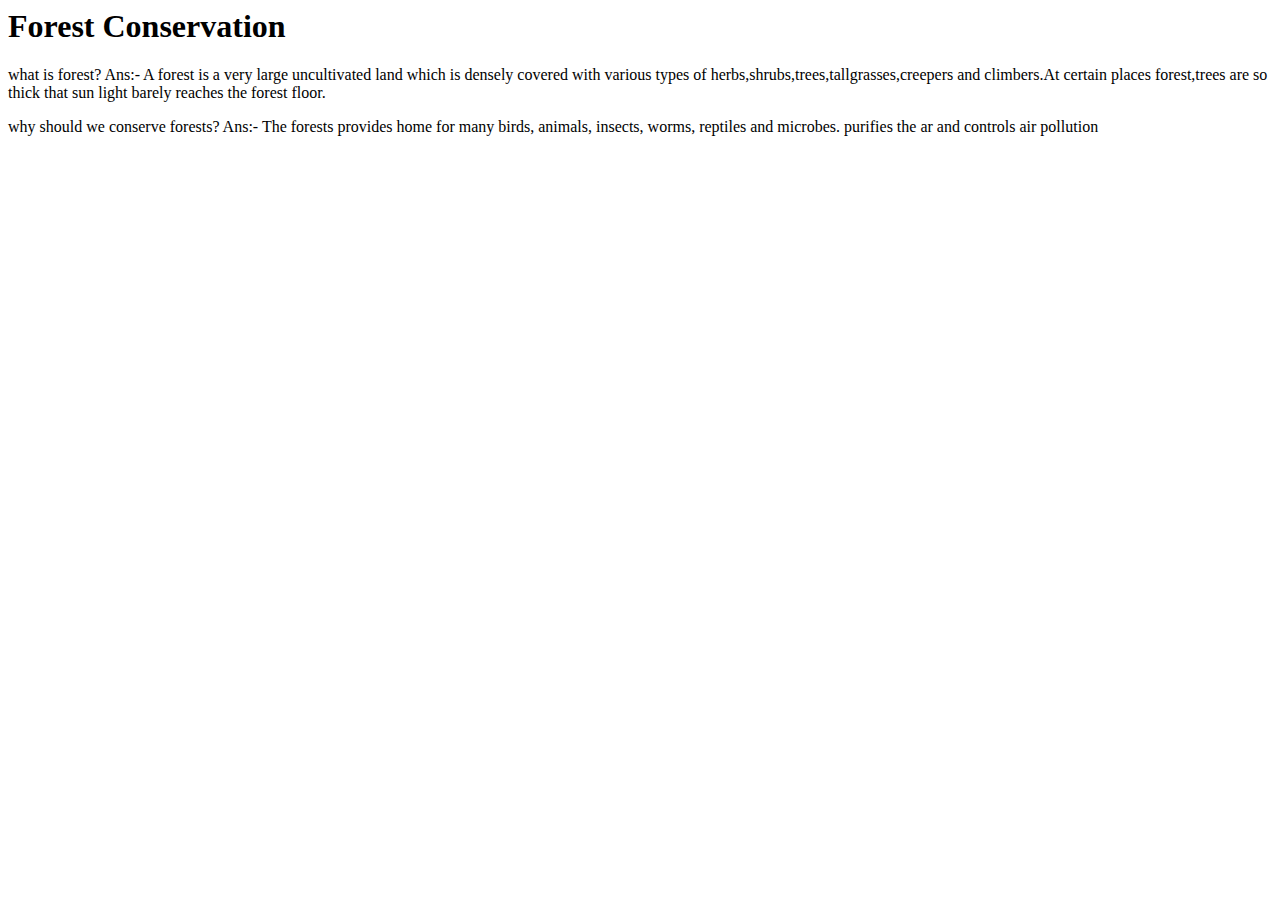
<file: Bracket files/forest conservation/index.html>
<html>
<head>
    <title>
    Forest Conservation
    </title>
    </head>
    <body>
        <h1>
        Forest Conservation
        </h1>
    </body>
    <p>
        what is forest?
        Ans:- A forest is a very large uncultivated land which is densely covered with various types 
        of herbs,shrubs,trees,tallgrasses,creepers and climbers.At certain places forest,trees are so thick 
        that sun light barely reaches the forest floor.
        </p>
    <p>
    why should we conserve forests?
    Ans:- The forests provides home for many birds, animals, insects, worms, reptiles and microbes.
        purifies the ar and controls air pollution 
    </p>
    </html>
</file>
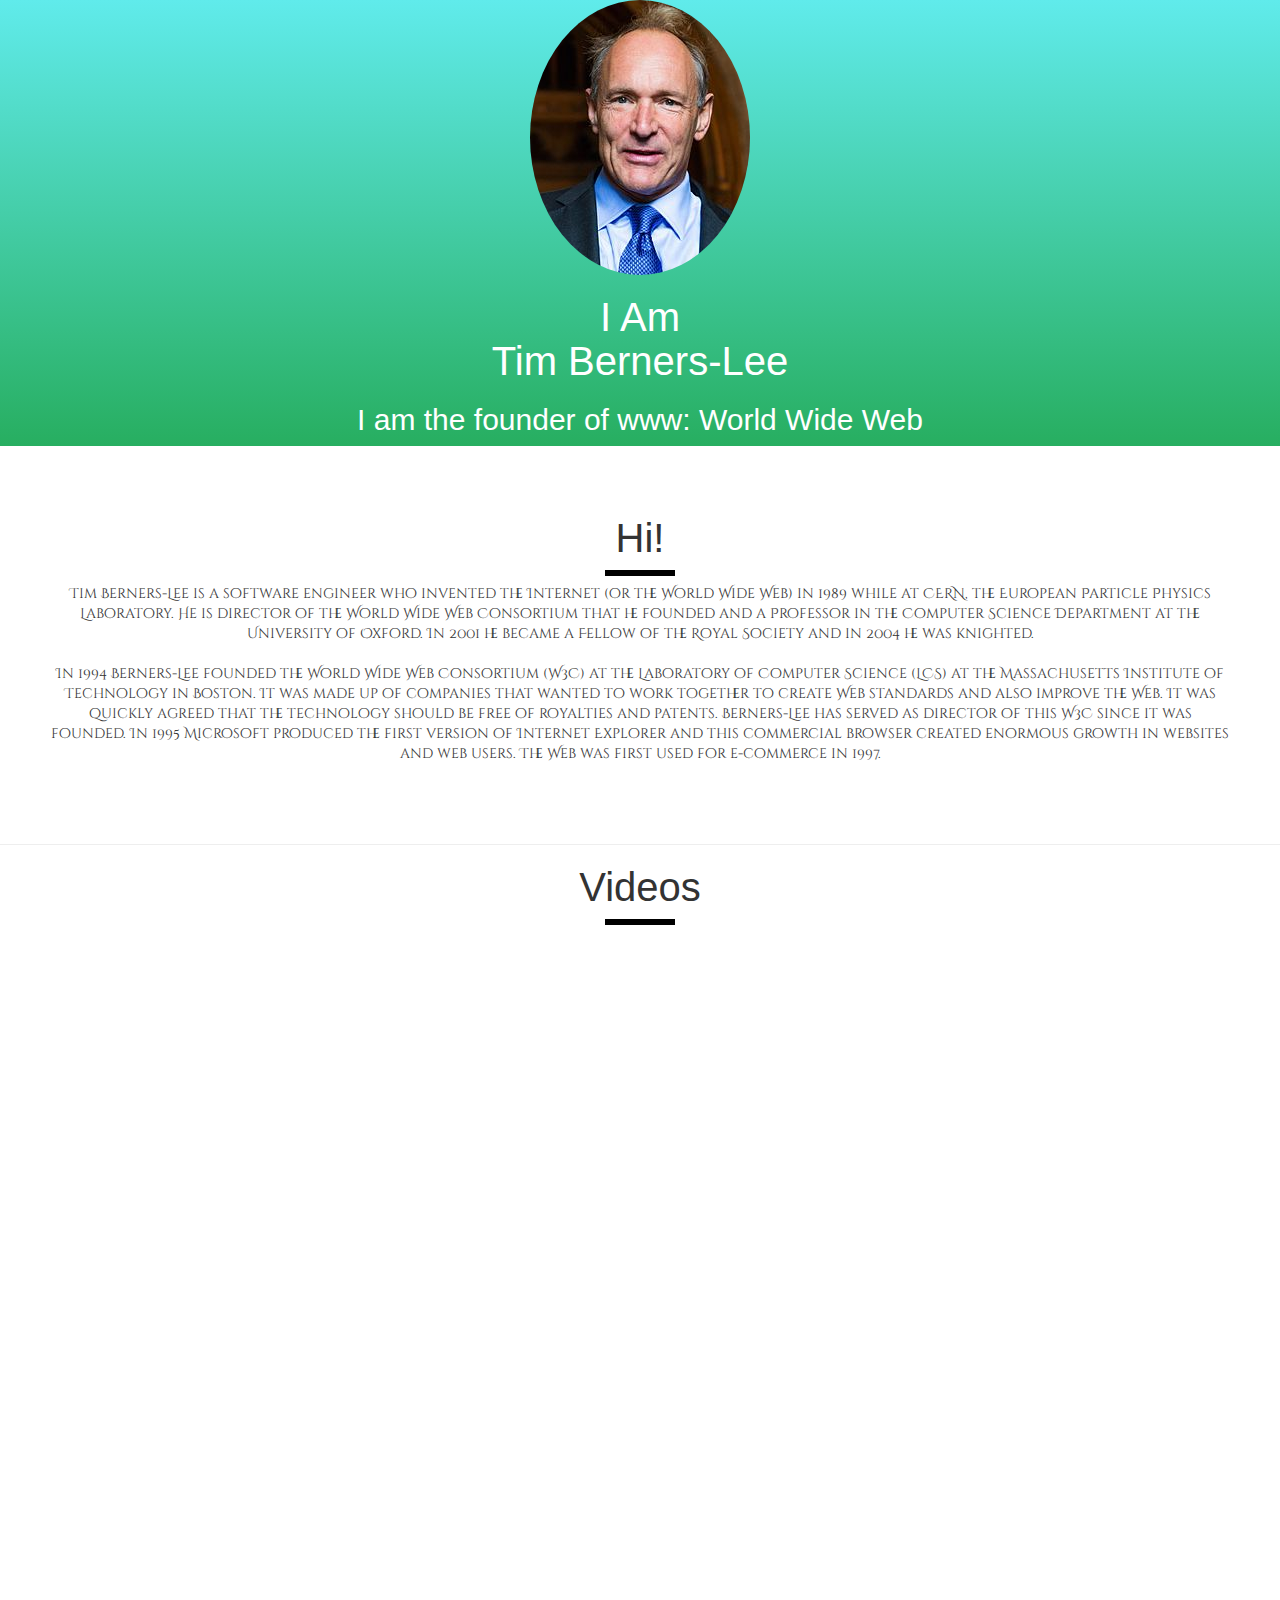
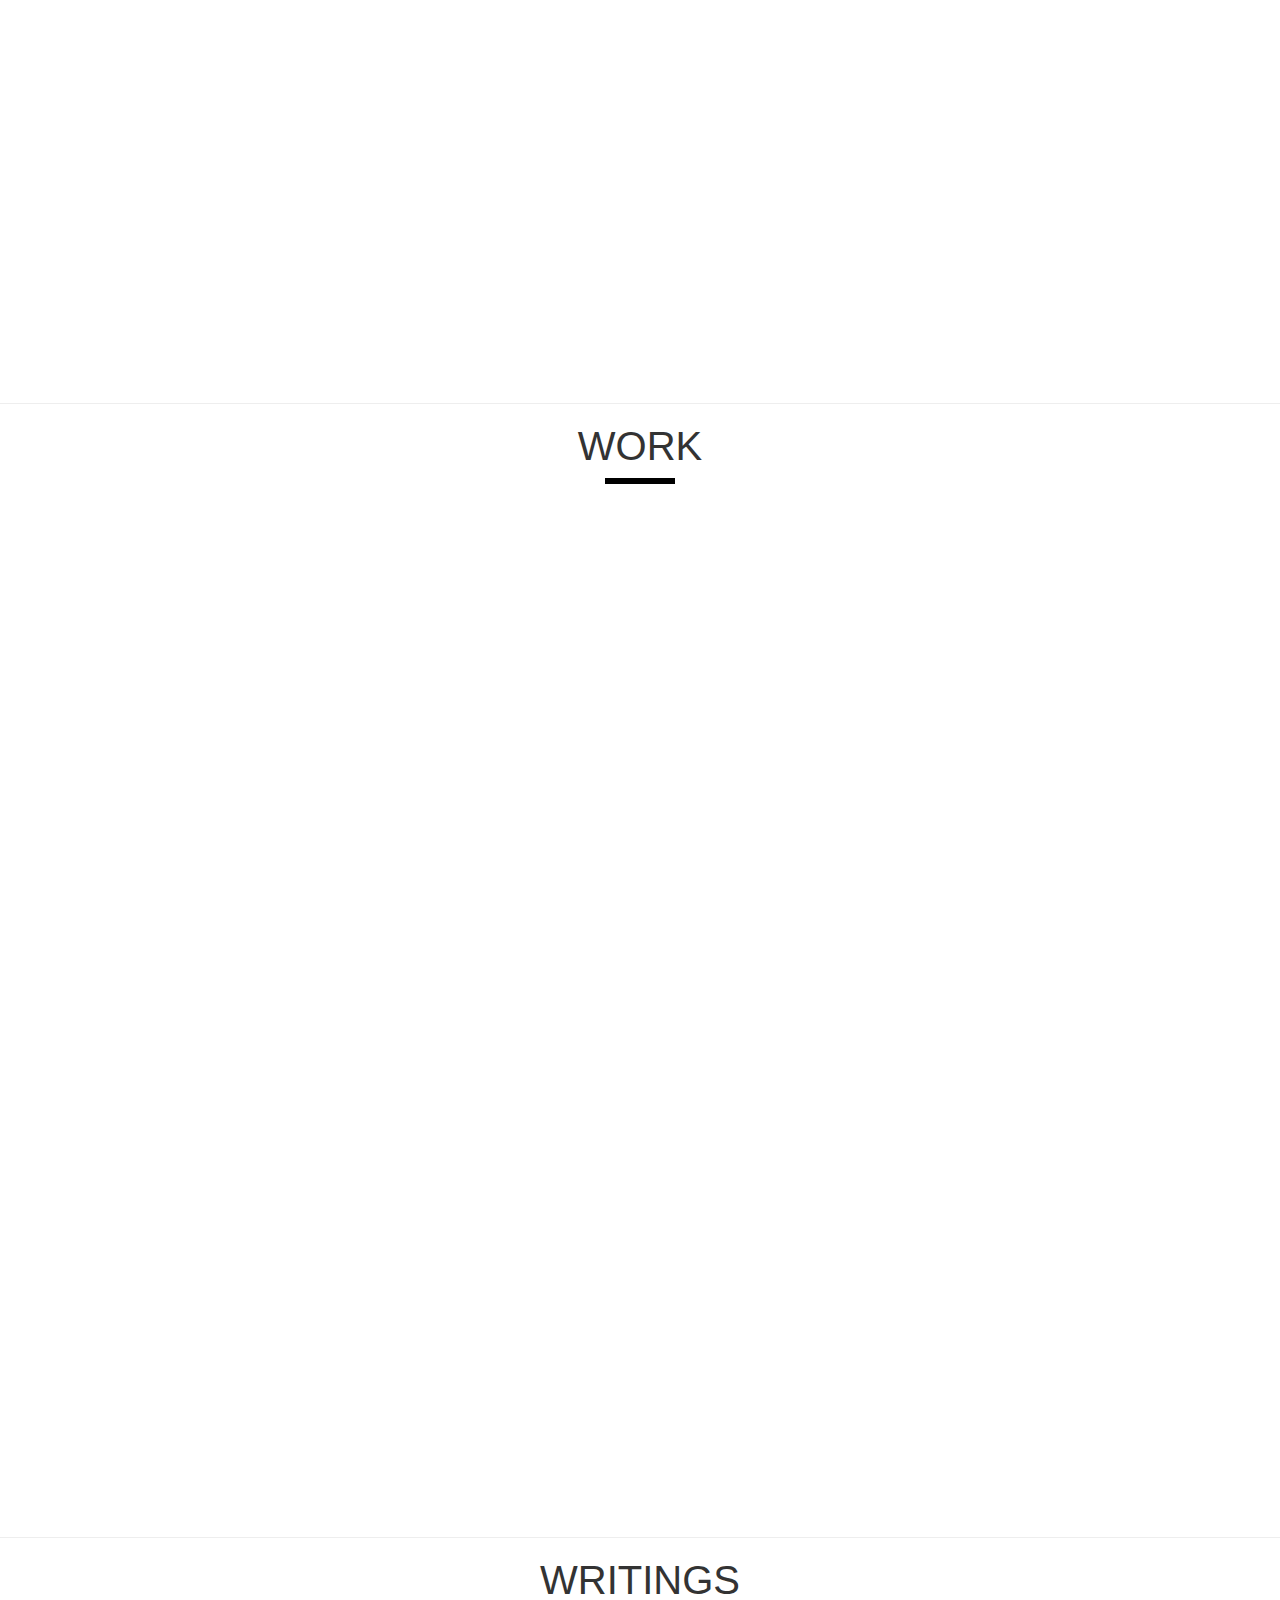
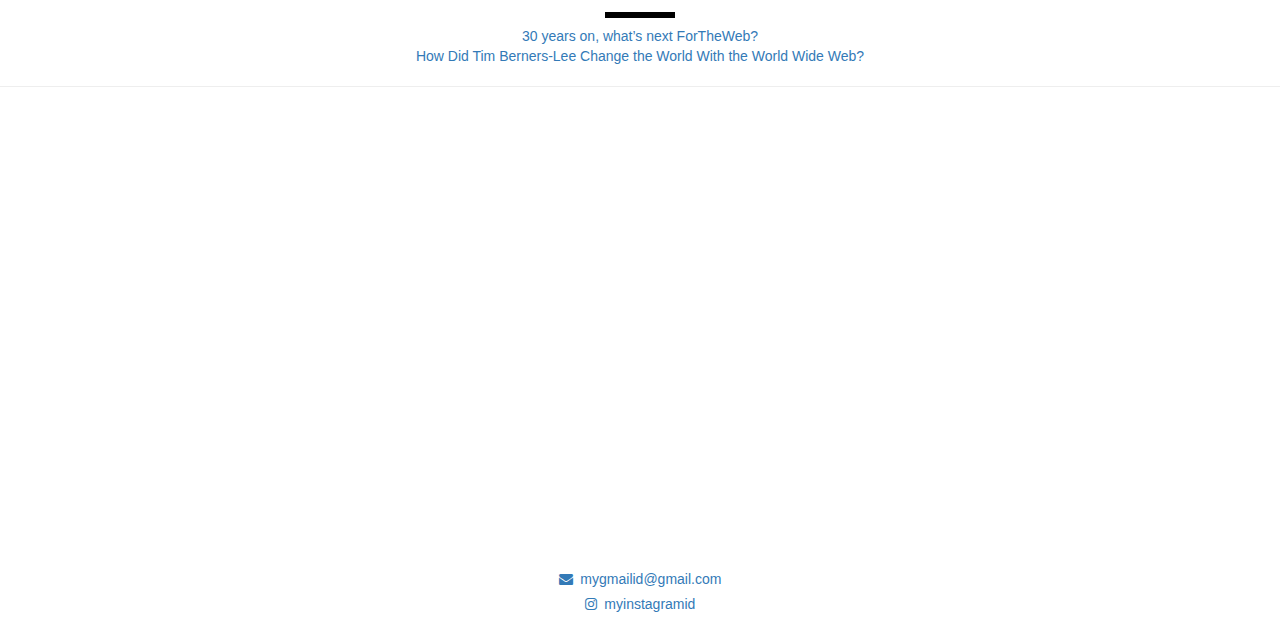
<file: Bracket files/New folder/ADV-C68-student/index.html>
<!DOCTYPE html>
<html lang="en">
<head>
    <meta charset="utf-8">
  <meta name="viewport" content="width=device-width, initial-scale=1">
    
<link rel="stylesheet" href="https://maxcdn.bootstrapcdn.com/bootstrap/3.4.0/css/bootstrap.min.css">
    
<script src="https://ajax.googleapis.com/ajax/libs/jquery/3.4.1/jquery.min.js"></script>

<script src="https://maxcdn.bootstrapcdn.com/bootstrap/3.4.0/js/bootstrap.min.js"></script>

<title>Sir Tim Berners-Lee</title>

<link href="https://fonts.googleapis.com/css?family=Cinzel+Decorative&display=swap" rel="stylesheet"> 

<link rel="stylesheet" href="https://cdnjs.cloudflare.com/ajax/libs/font-awesome/4.7.0/css/font-awesome.min.css">

<link rel="stylesheet" type="text/css" href="style.css">
 
</head>

<body>

<!--
Navigation bar code here
-->

    <section id="welcome">
        <img src="stbl.jpg" class="profile img-circle">
        <h1 >I Am 
            <br>
            <span id="name" >Tim Berners-Lee</span>
        </h1>
        <h2 > I am the founder of www: World Wide Web</h2>
    </section>


    <section id="bio">
        <h1>Hi!</h1>
        <div class="line"></div>
        <p>Tim Berners-Lee is a software engineer who invented the Internet (or the World Wide Web) in 1989 while at CERN, the European Particle Physics Laboratory.

            He is director of the World Wide Web Consortium that he founded and a Professor in the Computer Science Department at the University of Oxford.

            In 2001 he became a Fellow of the Royal Society and in 2004 he was knighted.<br><br>In 1994 Berners-Lee founded the World Wide Web Consortium (W3C) at the Laboratory of Computer Science (LCS) at the Massachusetts Institute of Technology in Boston. It was made up of companies that wanted to work together to create Web standards and also improve the Web. It was quickly agreed that the technology should be free of royalties and patents. Berners-Lee has served as director of this W3C since it was founded.

            In 1995 Microsoft produced the first version of Internet Explorer and this commercial browser created enormous growth in websites and web users.

            The Web was first used for e-commerce in 1997.</p>
    </section>

<hr>
    <section id="videos">
        <h1>Videos</h1>
        <div class="line"></div>
        <br>
        <iframe src="https://www.youtube.com/embed/OM6XIICm_qo" frameborder="0" allow="accelerometer; autoplay; encrypted-media; gyroscope; picture-in-picture" allowfullscreen class="video1" height="500" > </iframe>
        <br>
        <br>

        <iframe height="500" src="https://www.youtube.com/embed/J8hzJxb0rpc" frameborder="0" allow="accelerometer; autoplay; encrypted-media; gyroscope; picture-in-picture" allowfullscreen class="video2" ></iframe>
    </section>

<hr>
    <section id="work" style="width: 100%;">
        <h1>WORK</h1>
        <div class="line"></div>
        <iframe class="work_iframe" height="1000" src="https://en.wikipedia.org/wiki/Tim_Berners-Lee#Career_and_research" frameborder="0" style="width: 80%; margin: 10px;"></iframe>

    </section>

    <hr>

    <section id="writings">
        <h1 style="f">WRITINGS</h1>
        <div class="line"></div>
        <a class="article" href="https://webfoundation.org/2019/03/web-birthday-30" target="_blank">30 years on, what’s next ForTheWeb?</a>
        <br>
        <a class="article" href="https://interestingengineering.com/how-did-tim-berners-lee-change-the-world-with-the-world-wide-web" target="_blank">How Did Tim Berners-Lee Change the World With the World Wide Web?</a>
    </section>
    <hr>

<section id="contact">
    <iframe src="https://www.google.com/maps/embed?pb=!1m14!1m8!1m3!1d15078.353856082635!2d72.8906491!3d19.1257017!3m2!1i1024!2i768!4f13.1!3m3!1m2!1s0x0%3A0xacf72f56793d190a!2sWHITEHAT%20EDUCATION%20TECHNOLOGY%20PVT%20LTD!5e0!3m2!1sen!2sin!4v1573468987088!5m2!1sen!2sin" height="450" frameborder="0"  allowfullscreen=""></iframe>

<!--ADD bootstrap classes to contact_1 div -->
    <div class="contact_1" >
           <a href="mailto:my@gmail.com?Subject=Hi">
               <h5><i class="fa fa-envelope"></i>&nbsp;&nbsp;mygmailid@gmail.com</h5>
            </a> 

           <a href="#"> 
               <h5><i class="fa fa-instagram" ></i>&nbsp;&nbsp;myinstagramid</h5>
            </a> 
        </div>

    <!--
    form code here
    -->
    </section>

</body></html>
</file>
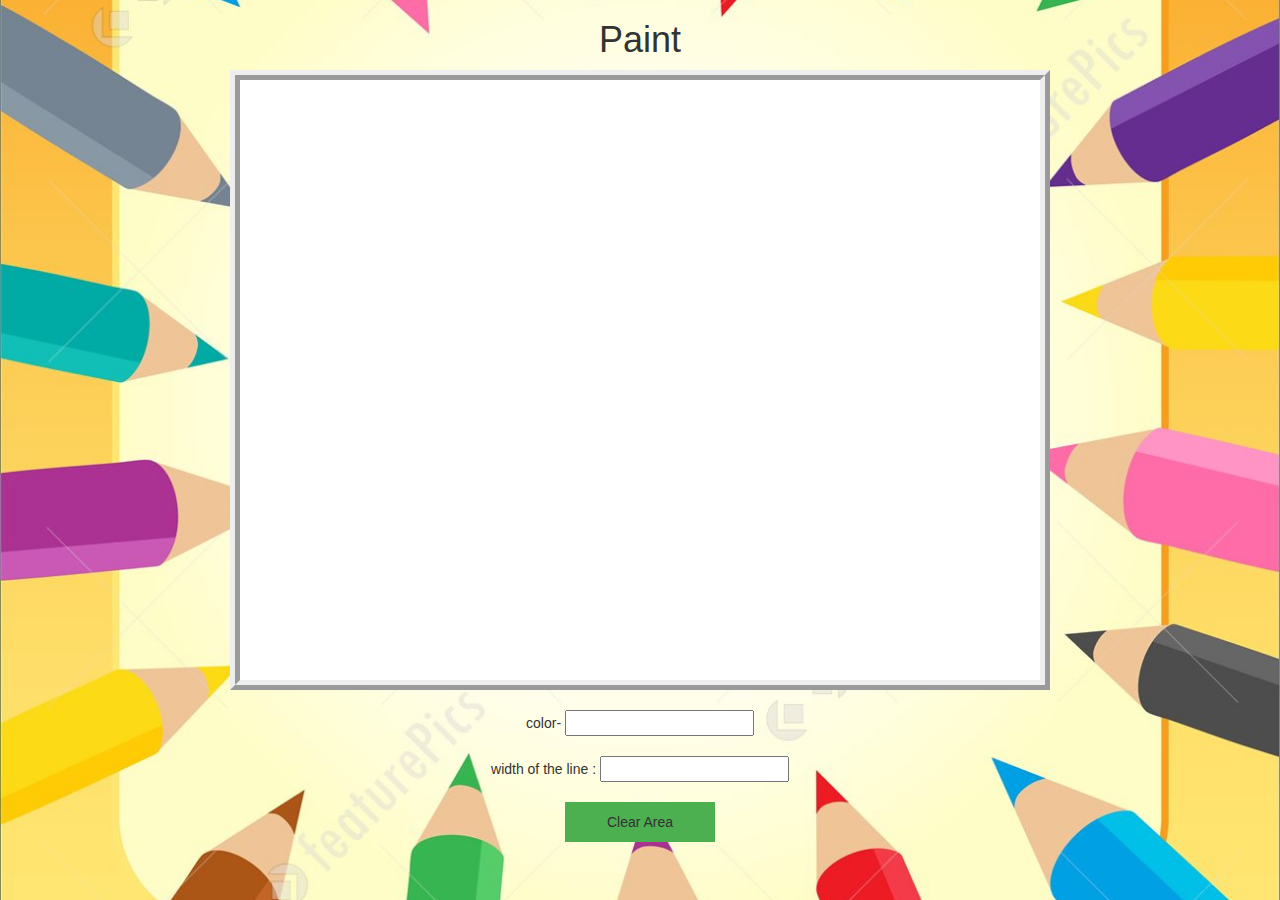
<file: responsive_paint/C83.html>
<html>

<head>
    <link rel="stylesheet" type="text/css" href="style.css">

    <meta name="viewport" content="width=device-width, initial-scale=1">
    <link rel="stylesheet" href="https://maxcdn.bootstrapcdn.com/bootstrap/3.4.0/css/bootstrap.min.css">
    <script src="https://ajax.googleapis.com/ajax/libs/jquery/3.4.1/jquery.min.js"></script>
    <script src="https://maxcdn.bootstrapcdn.com/bootstrap/3.4.0/js/bootstrap.min.js"></script>

</head>

<body class="body_backgorund">

    <div align="center">
        <h1>Paint</h1>

        <canvas id="myCanvas" width="800" height="600"></canvas>
        <br><br>

        <!--Additional activity -->
        <span>color-</span> <input type="text" id="color">
        <br>
        <br>
        <span>width of the line :</span> <input type="text" id="line_width">
        <br>
        <br>
        <button onclick="clear_area()"> Clear Area </button>
    </div>
    <script src="main.js"></script>
</body>

</html>
</file>
<file: ADV-C62-student/style.css>
#app {
    width: 100%;
    height: 800px;
    background-color: aliceblue;
}

.container
{
    text-align: center;
}

#mycarousel{
    background-color: red;
}
#mycarousel img {
    height: 300px;
    margin-top: 35px;
}
.carousel-inner p{
    margin-bottom: 15px;
    margin-top: 15px;
        color:white;
    font-size: 20px;
            
}
</file>
<file: ADV-C68-student/style.css>
body
{
    text-align: center;
}
#welcome {
    color: #FFFFFF;
    bottom: 0;
    background: linear-gradient(#60ebeb 0%, #27ae60 100%);
    display: table;
    width: 100%;
    height: 100%;
    z-index: 9;
}
#bio {
    font-family: 'Cinzel Decorative', cursive;
    padding: 50px;
    text-align: center;
}
h1 {
    font-size: 40px;
    font-family: sans-serif;
    font-weight: 300;
}

.line {
    height: 6px;
    background-color: #000;
    width: 70px;
    margin: 8px auto;
}
#contact iframe
{
    width: 100%;
}
.contact_1 h3
{
    display: inline;
}
.contact_1 a
{
    text-shadow: none;
}


#videos iframe
{
    width: 80%;
}


input
{
    background: grey;
}
.my_nav_bar{
    position: sticky;
    top: 0;
    z-index: 9999;
}
</file>
<file: ADV-C69-student/style.css>
#contact iframe
{
    width: 100%;
}
.contact_1 h3
{
    display: inline;
}
.contact_1 a
{
    text-shadow: none;
}
 
input
{
    background: grey
}

.travel_maindiv{
    border: 1px solid white;
    padding-left: 0px;
    padding-right: 0px;
    float: none;
}
.travel_maindiv img{
    width: 100%;
    
}

.movie_head { font-size: 20px; padding: 6px 22px; border-radius: 10px; margin-bottom: 15px; width: 100%; display: inline-block; }

.movie_head i { float: right; } 

.movie_text span { color: #ff7700; }

.environment_li{
    
    margin-top: 13px;
    }

.environment_li img {
  border-radius: 25px;  
}

.environment_li p{
    
    margin-top: 10px;
    font-size: 25px;
    
}

.environment_li h4{
    
    font-size: 30px;
    
}
.book{
    cursor: pointer;
}
.book hr {
    
    margin-bottom: 10px;
}
.modal-content
{
    margin-top: 100px;
}
.img_modal{
    
    display:inline-block;
}
.p_modal{
    
    margin-top: 10px;
    
}
.modal-body{
    
    text-align: center;
}
</file>
<file: C79/style.css>
#sumbit_button{
    margin-top: 20px;
    margin-bottom: 20px;
}

#sort_button{
   
    display: none;

   margin-top: 20px;
   margin-bottom: 20px;
}

input{
    margin: 10px;
}
</file>
<file: C80/style.css>
#submit_button
{
	margin-top: 20px; 
	margin-bottom: 20px; 
}
#sort_button
{
	display: none;
	margin-top: 20px; 
	margin-bottom: 20px; 
}

input
{
	margin: 10px;
}
#display_name_with_commas
{
	border: 1px solid green;
    padding: 10px;
	background-color: greenyellow;
	border-radius: 10px;
    width: 50%;
}

#display_name_without_commas
{
	border: 1px solid red;
    padding: 10px;
    background-color: lightcoral;
	border-radius: 10px;
    width: 50%;
}
</file>
<file: C81CanvasCircle/C81style.css>
h1 {
    color: red;
    font-size: 40px;
}

.body_backgorund {
    background-image: url("bg1.jpg");
    background-size: cover;
    background-position: center;
}

#myCanvas {
    border-width: 10px;
    border-color: aliceblue;
    border-style: ridge;
}

h1 {
color: red;
font-size:40px;
}
.body_backgorund{ 
 background-image: url("bg1.jpg");
 background-size:  cover;
 background-position: center;
}

#myCanvas{
 border-width: 10px;
 border-color: aliceblue;
 border-style: ridge;
}
</file>
<file: C82CanvasPaint/style.css>
.body_backgorund {
    background-image: url("bg1.jpg");
    background-position: center;
    background-size: cover;
  }
  body{
    cursor: pointer;
  }
  h1
  {
      color: red; 
      font-size: 40px;
  }
  #myCanvas
  {
      border-width:10px;
      background-color: white; 
      border-style:ridge;
  }

  button {
    background-color: #4CAF50;
    border: none;
    color: white;
    padding: 10px 42px;
    font-size: 16px;
  }

  input
  {
    margin-right: 20px;
  }
</file>
<file: Bracket files/class57/style.css>
body {
    margin: 0;
    padding-top: 800px;
    text-align: center;

}

.profile {
    width: 200px;
    margin-bottom: 50px;
    border-radius: 50%;
    margin-top: 120px;

}

#welcome {
    position: absolute;
    overflow: hidden;
    height: 800px;
    color: #ffffff;
    left: 0;
    right: 0;
    bottom: 0;
    top: 0;
    background: linear-gradient(#40fffc 0%, #94fc60 100%);
    display: table;
    width: 100%;
    height: 100%;
    z-index: 9;


}

h1 {
    font-size: 40px;
    line-height: 1.2;
    font-family: 'Lato', sans-serif;
    font-weight: 300;
    color: purple;
}

#name {
    font-size: 30px;
    line-height: 1.2;
    font-family: 'Cinzel Decorative', cursive;
    color: black;
}

h2 {
    font-size: 30px;
    font-weight: 300;
    line-height: 1.2;
    font-family: monospace;
}

#bio {
    padding: 50px;
    text-align: center;
    font-size: 42px;
}

.line {
    height: 6px;
    background-color: #000;
    width: 70px;
    margin: 8px auto;
}

.parallax-inner {
    display: table-cell;
    position: relative;
    text-align: center;
    vertical-align: middle;
}

.Menu {
    position: fixed;
    top: 0px;
    z-index: 10;
    background: white;
    width: 100%;
    margin-top:0px;
    list-style: none;
}

.link {
    padding-left: 33px;
    padding-right: 25px;
    font-size: 20px;
    font-family: fantasy;
    color:white;
    display: inline;
    
}

.link:hover{
    background-color: aqua;
    font-size: 25px;
    text-decoration: underline;
}
a{
    text-decoration: none;
    text-shadow: 2px 2px gainsboro;
        
}
html{
    scroll-behavior: smooth;
}
#contacts{
    background: firebrick;    
}
#contacts iframe{
    width:100%;
}
.contact_1 h3{
    display: inline;
}
.contact_1 a{
    color: aliceblue;
}
</file>
<file: Bracket files/New folder/ADV-C68-student/style.css>
body
{
    text-align: center;
}
#welcome {
    color: #FFFFFF;
    bottom: 0;
    background: linear-gradient(#60ebeb 0%, #27ae60 100%);
    display: table;
    width: 100%;
    height: 100%;
    z-index: 9;
}
#bio {
    font-family: 'Cinzel Decorative', cursive;
    padding: 50px;
    text-align: center;
}
h1 {
    font-size: 40px;
    font-family: sans-serif;
    font-weight: 300;
}

.line {
    height: 6px;
    background-color: #000;
    width: 70px;
    margin: 8px auto;
}
#contact iframe
{
    width: 100%;
}
.contact_1 h3
{
    display: inline;
}
.contact_1 a
{
    text-shadow: none;
}


#videos iframe
{
    width: 80%;
}


input
{
    background: grey;
}
</file>
<file: responsive_paint/style.css>
.body_backgorund {
    background-image: url("bg1.jpg");
    background-position: center;
    background-size: cover;
  }
  body{
    cursor: pointer;
  }
  h1
  {
      color: red; 
      font-size: 40px;
  }
  #myCanvas
  {
      border-width:10px;
      background-color: white; 
      border-style:ridge;
  }

  button {
    background-color: #4CAF50;
    border: none;
    color: white;
    padding: 10px 42px;
    font-size: 16px;
  }

  input
  {
    margin-right: 20px;
  }
</file>
